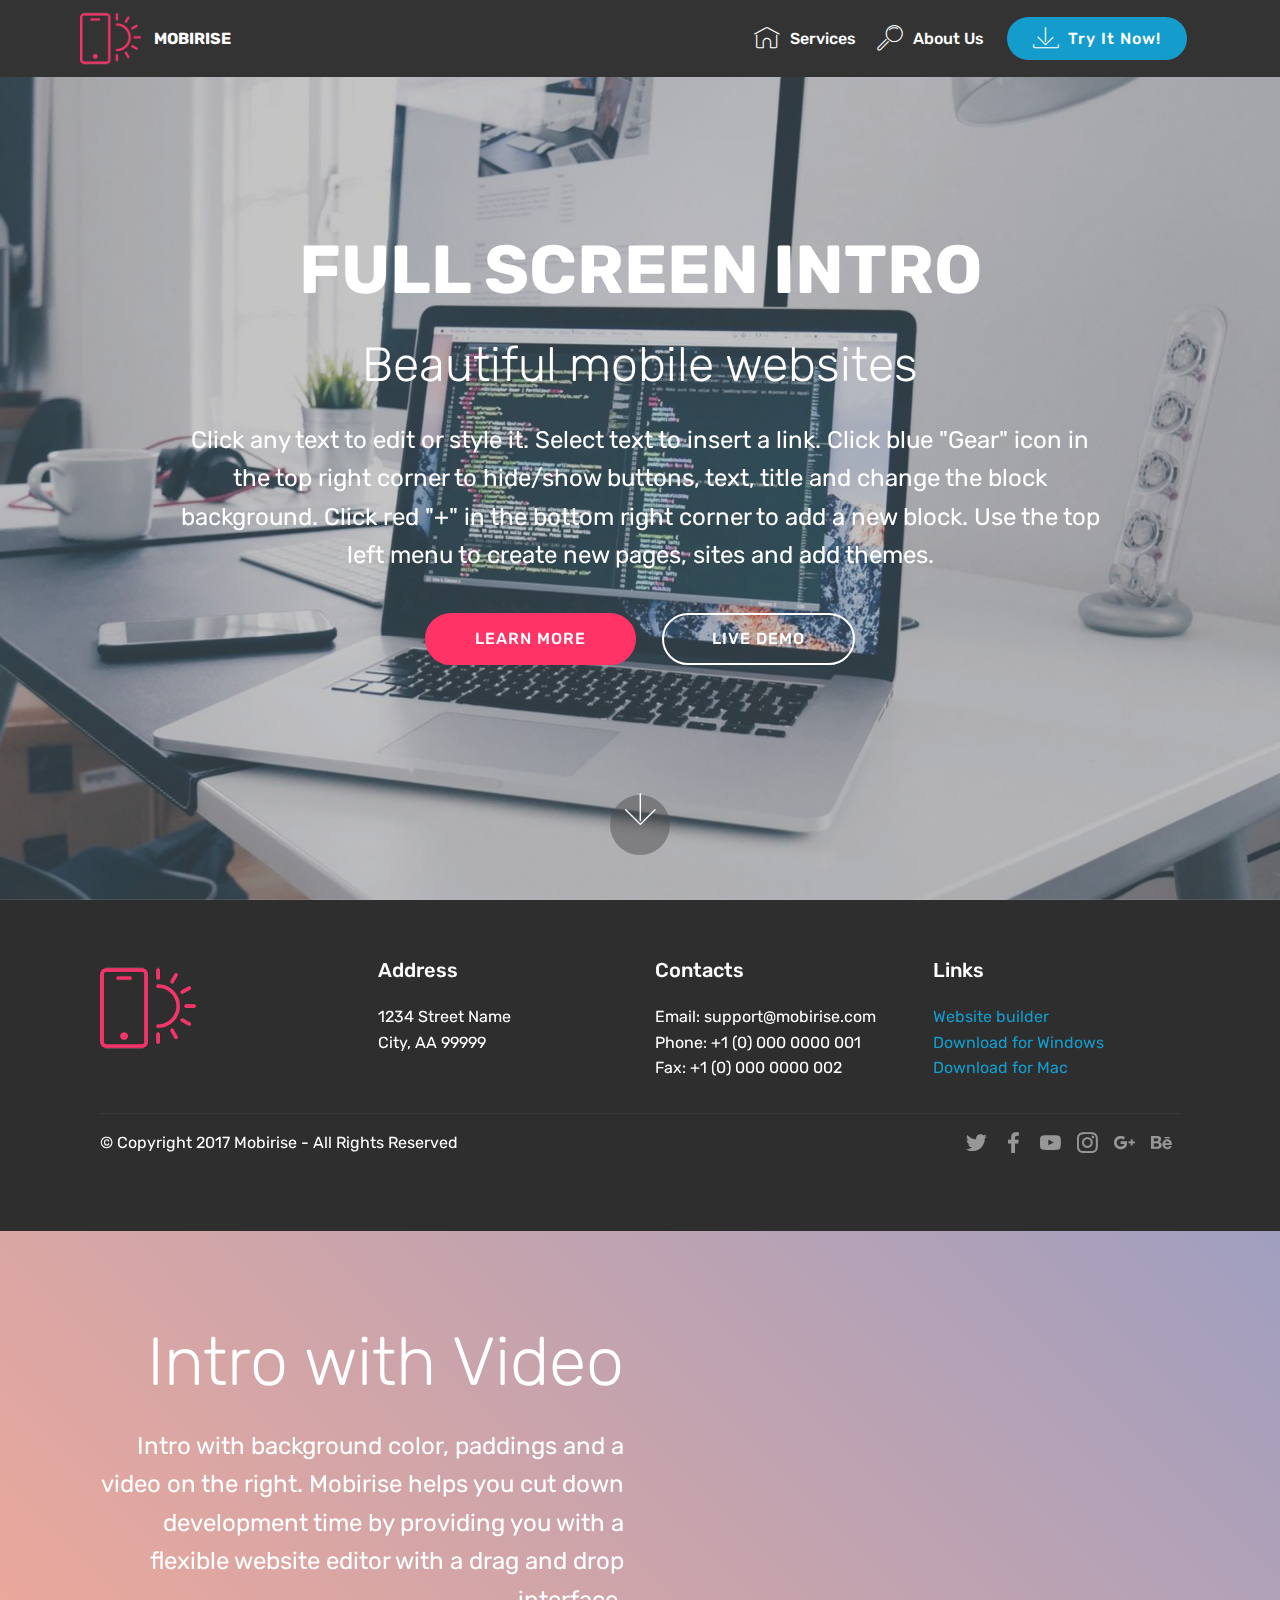
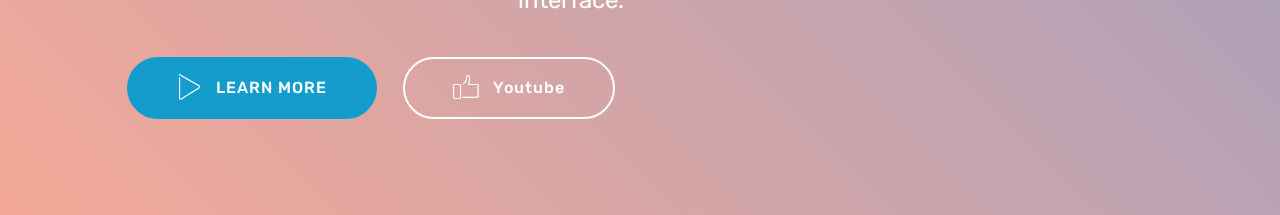
<file: index.html>
<!DOCTYPE html>
<html >
<head>
  <!-- Site made with Mobirise Website Builder v4.5.4, https://mobirise.com -->
  <meta charset="UTF-8">
  <meta http-equiv="X-UA-Compatible" content="IE=edge">
  <meta name="generator" content="Mobirise v4.5.4, mobirise.com">
  <meta name="viewport" content="width=device-width, initial-scale=1, minimum-scale=1">
  <link rel="shortcut icon" href="assets/images/20150707070003.jpg" type="image/x-icon">
  <meta name="description" content="">
  <title>Home</title>
  <link rel="stylesheet" href="assets/web/assets/mobirise-icons/mobirise-icons.css">
  <link rel="stylesheet" href="assets/tether/tether.min.css">
  <link rel="stylesheet" href="assets/bootstrap/css/bootstrap.min.css">
  <link rel="stylesheet" href="assets/bootstrap/css/bootstrap-grid.min.css">
  <link rel="stylesheet" href="assets/bootstrap/css/bootstrap-reboot.min.css">
  <link rel="stylesheet" href="assets/socicon/css/styles.css">
  <link rel="stylesheet" href="assets/dropdown/css/style.css">
  <link rel="stylesheet" href="assets/theme/css/style.css">
  <link rel="stylesheet" href="assets/mobirise/css/mbr-additional.css" type="text/css">
  
  
  
</head>
<body>
<section class="menu cid-qFUPH8CNTi" once="menu" id="menu1-h">

    

    <nav class="navbar navbar-expand beta-menu navbar-dropdown align-items-center navbar-fixed-top navbar-toggleable-sm">
        <button class="navbar-toggler navbar-toggler-right" type="button" data-toggle="collapse" data-target="#navbarSupportedContent" aria-controls="navbarSupportedContent" aria-expanded="false" aria-label="Toggle navigation">
            <div class="hamburger">
                <span></span>
                <span></span>
                <span></span>
                <span></span>
            </div>
        </button>
        <div class="menu-logo">
            <div class="navbar-brand">
                <span class="navbar-logo">
                    <a href="https://mobirise.com">
                         <img src="assets/images/logo2.png" alt="Mobirise" style="height: 3.8rem;">
                    </a>
                </span>
                <span class="navbar-caption-wrap">
                    <a class="navbar-caption text-white display-4" href="https://mobirise.com">
                        MOBIRISE
                    </a>
                </span>
            </div>
        </div>
        <div class="collapse navbar-collapse" id="navbarSupportedContent">
            <ul class="navbar-nav nav-dropdown" data-app-modern-menu="true">
                <li class="nav-item">
                    <a class="nav-link link text-white display-4" href="https://mobirise.com">
                        <span class="mbri-home mbr-iconfont mbr-iconfont-btn"></span>
                        Services
                    </a>
                </li>
                <li class="nav-item">
                    <a class="nav-link link text-white display-4" href="https://mobirise.com">
                        <span class="mbri-search mbr-iconfont mbr-iconfont-btn"></span>
                        About Us
                    </a>
                </li>
            </ul>
            <div class="navbar-buttons mbr-section-btn"><a class="btn btn-sm btn-primary display-4" href="https://mobirise.com">
                    <span class="mbri-save mbr-iconfont mbr-iconfont-btn "></span>
                    Try It Now!
                </a></div>
        </div>
    </nav>
</section>

<section class="engine"><a href="https://mobirise.co/h">how to make a website for free</a></section><section class="cid-qFUPH9H1GJ mbr-fullscreen mbr-parallax-background" id="header2-i">

    

    <div class="mbr-overlay" style="opacity: 0.4; background-color: rgb(118, 118, 118);"></div>

    <div class="container align-center">
        <div class="row justify-content-md-center">
            <div class="mbr-white col-md-10">
                <h1 class="mbr-section-title mbr-bold pb-3 mbr-fonts-style display-1">
                    FULL SCREEN INTRO
                </h1>
                <h3 class="mbr-section-subtitle align-center mbr-light pb-3 mbr-fonts-style display-2">
                    Beautiful mobile websites
                </h3>
                <p class="mbr-text pb-3 mbr-fonts-style display-5">
                    Click any text to edit or style it. Select text to insert a link. Click blue "Gear" icon in the top right corner to hide/show buttons, text, title and change the block background. Click red "+" in the bottom right corner to add a new block. Use the top left menu to create new pages, sites and add themes.
                </p>
                <div class="mbr-section-btn"><a class="btn btn-md btn-secondary display-4" href="https://hungth1990.github.io/Test/page1.html">LEARN MORE</a>
                    <a class="btn btn-md btn-white-outline display-4" href="https://mobirise.com">LIVE DEMO</a></div>
            </div>
        </div>
    </div>
    <div class="mbr-arrow hidden-sm-down" aria-hidden="true">
        <a href="#next">
            <i class="mbri-down mbr-iconfont"></i>
        </a>
    </div>
</section>

<section class="cid-qFUPHaLZRW" id="footer1-j">

    

    

    <div class="container">
        <div class="media-container-row content text-white">
            <div class="col-12 col-md-3">
                <div class="media-wrap">
                    <a href="https://mobirise.com/">
                        <img src="assets/images/logo2.png" alt="Mobirise">
                    </a>
                </div>
            </div>
            <div class="col-12 col-md-3 mbr-fonts-style display-7">
                <h5 class="pb-3">
                    Address
                </h5>
                <p class="mbr-text">
                    1234 Street Name
                    <br>City, AA 99999
                </p>
            </div>
            <div class="col-12 col-md-3 mbr-fonts-style display-7">
                <h5 class="pb-3">
                    Contacts
                </h5>
                <p class="mbr-text">
                    Email: support@mobirise.com
                    <br>Phone: +1 (0) 000 0000 001
                    <br>Fax: +1 (0) 000 0000 002
                </p>
            </div>
            <div class="col-12 col-md-3 mbr-fonts-style display-7">
                <h5 class="pb-3">
                    Links
                </h5>
                <p class="mbr-text">
                    <a class="text-primary" href="https://mobirise.com/">Website builder</a>
                    <br><a class="text-primary" href="https://mobirise.com/mobirise-free-win.zip">Download for Windows</a>
                    <br><a class="text-primary" href="https://mobirise.com/mobirise-free-mac.zip">Download for Mac</a>
                </p>
            </div>
        </div>
        <div class="footer-lower">
            <div class="media-container-row">
                <div class="col-sm-12">
                    <hr>
                </div>
            </div>
            <div class="media-container-row mbr-white">
                <div class="col-sm-6 copyright">
                    <p class="mbr-text mbr-fonts-style display-7">
                        © Copyright 2017 Mobirise - All Rights Reserved
                    </p>
                </div>
                <div class="col-md-6">
                    <div class="social-list align-right">
                        <div class="soc-item">
                            <a href="https://twitter.com/mobirise" target="_blank">
                                <span class="socicon-twitter socicon mbr-iconfont mbr-iconfont-social"></span>
                            </a>
                        </div>
                        <div class="soc-item">
                            <a href="https://www.facebook.com/pages/Mobirise/1616226671953247" target="_blank">
                                <span class="socicon-facebook socicon mbr-iconfont mbr-iconfont-social"></span>
                            </a>
                        </div>
                        <div class="soc-item">
                            <a href="https://www.youtube.com/c/mobirise" target="_blank">
                                <span class="socicon-youtube socicon mbr-iconfont mbr-iconfont-social"></span>
                            </a>
                        </div>
                        <div class="soc-item">
                            <a href="https://instagram.com/mobirise" target="_blank">
                                <span class="socicon-instagram socicon mbr-iconfont mbr-iconfont-social"></span>
                            </a>
                        </div>
                        <div class="soc-item">
                            <a href="https://plus.google.com/u/0/+Mobirise" target="_blank">
                                <span class="socicon-googleplus socicon mbr-iconfont mbr-iconfont-social"></span>
                            </a>
                        </div>
                        <div class="soc-item">
                            <a href="https://www.behance.net/Mobirise" target="_blank">
                                <span class="socicon-behance socicon mbr-iconfont mbr-iconfont-social"></span>
                            </a>
                        </div>
                    </div>
                </div>
            </div>
        </div>
    </div>
</section>

<section class="header7 cid-qFURBm0GE5" id="header7-l">

    

    

    <div class="container">
        <div class="media-container-row">

            <div class="media-content align-right">
                <h1 class="mbr-section-title mbr-white pb-3 mbr-fonts-style display-1">
                    Intro with Video
                </h1>
                <div class="mbr-section-text mbr-white pb-3">
                    <p class="mbr-text mbr-fonts-style display-5">
                        Intro with background color, paddings and a video on the right. Mobirise helps you cut down development time by providing you with a flexible website editor with a drag and drop interface.
                    </p>
                </div>
                <div class="mbr-section-btn"><a class="btn btn-md btn-primary display-4" href="https://www.youtube.com/channel/UCvAArn1mC7rKMSTO8AACVYw"><span class="mbri-play mbr-iconfont mbr-iconfont-btn"></span>LEARN MORE</a> 
                        <a class="btn btn-md btn-white-outline display-4" href="https://www.youtube.com/channel/UCvAArn1mC7rKMSTO8AACVYw"><span class="mbri-like mbr-iconfont mbr-iconfont-btn"></span>Youtube</a></div>
            </div>

            <div class="mbr-figure" style="width: 100%;"><iframe class="mbr-embedded-video" src="https://www.youtube.com/embed/UerwY3-5bCw?rel=0&amp;amp;showinfo=0&amp;autoplay=0&amp;loop=1&amp;playlist=UerwY3-5bCw" width="1280" height="720" frameborder="0" allowfullscreen></iframe></div>

        </div>
    </div>
</section>


  <script src="assets/web/assets/jquery/jquery.min.js"></script>
  <script src="assets/popper/popper.min.js"></script>
  <script src="assets/tether/tether.min.js"></script>
  <script src="assets/bootstrap/js/bootstrap.min.js"></script>
  <script src="assets/dropdown/js/script.min.js"></script>
  <script src="assets/touchswipe/jquery.touch-swipe.min.js"></script>
  <script src="assets/parallax/jarallax.min.js"></script>
  <script src="assets/smoothscroll/smooth-scroll.js"></script>
  <script src="assets/theme/js/script.js"></script>
  
  
</body>
</html>
</file>
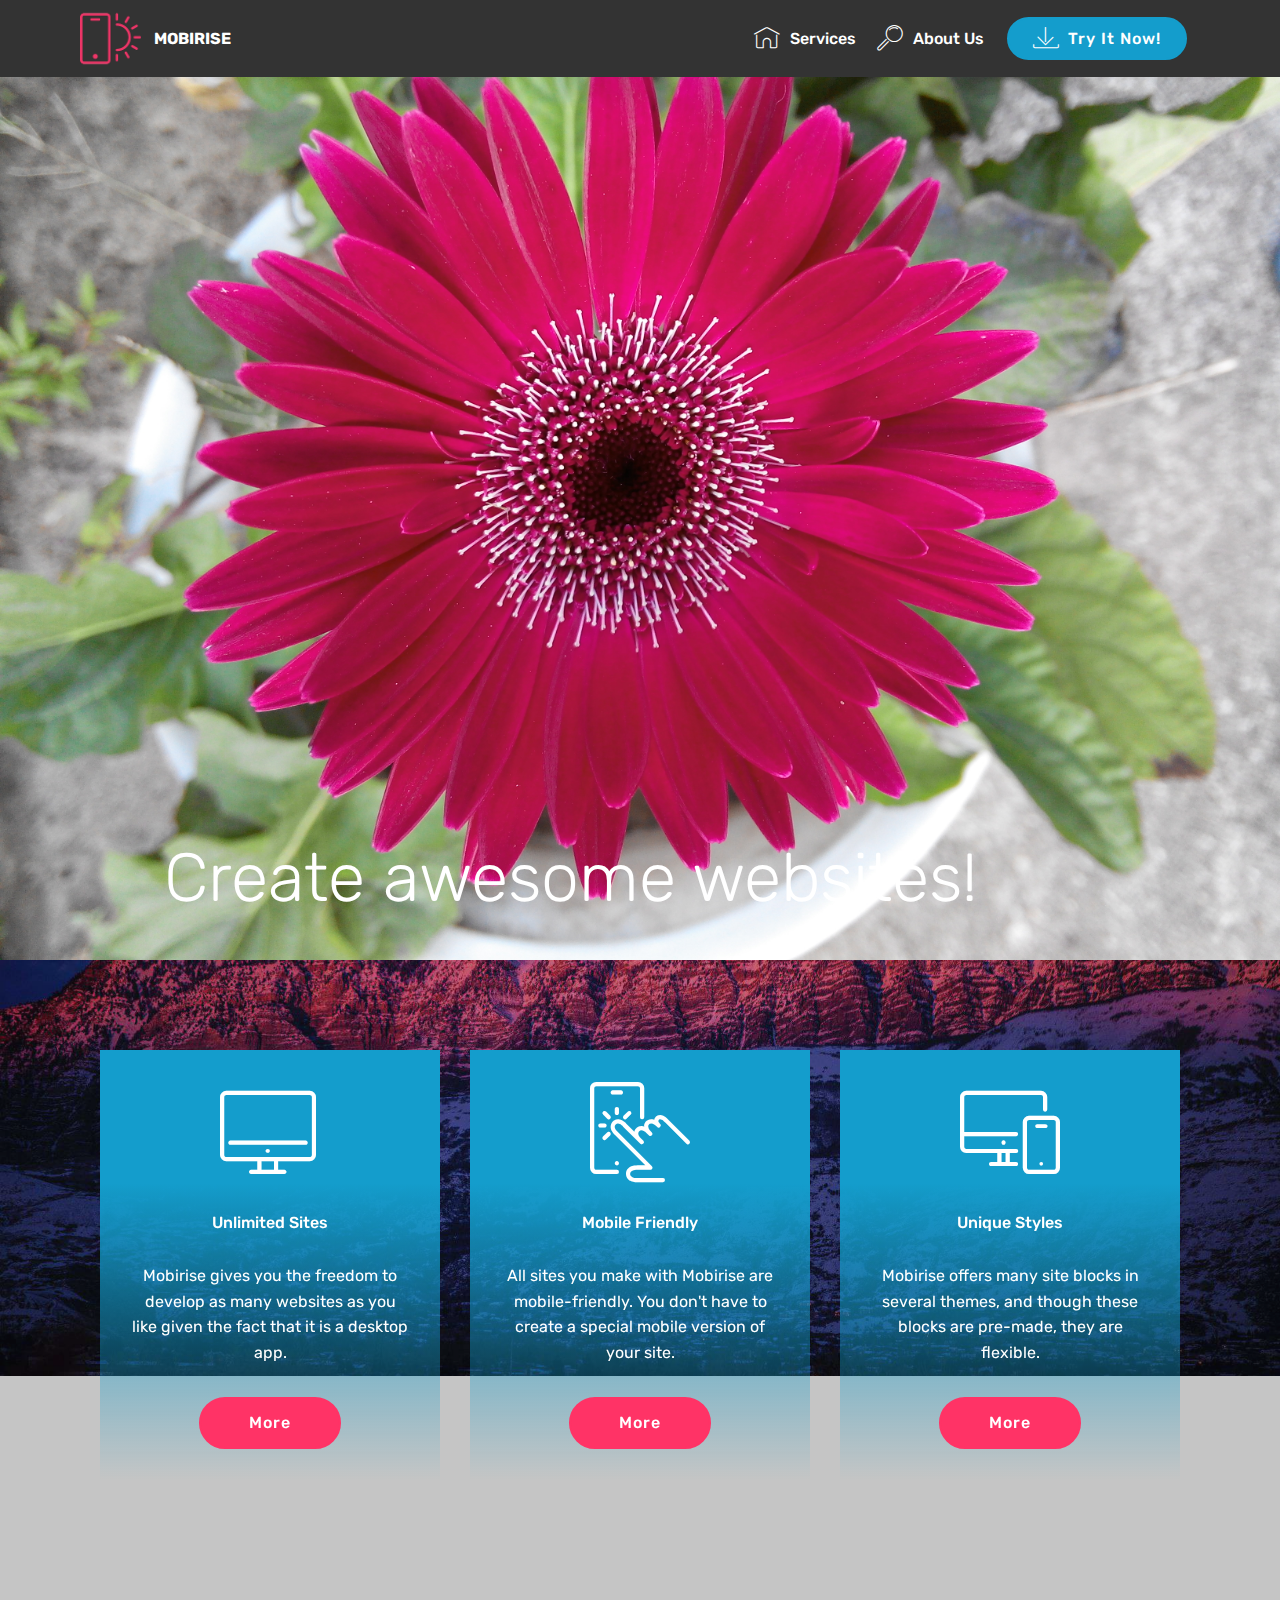
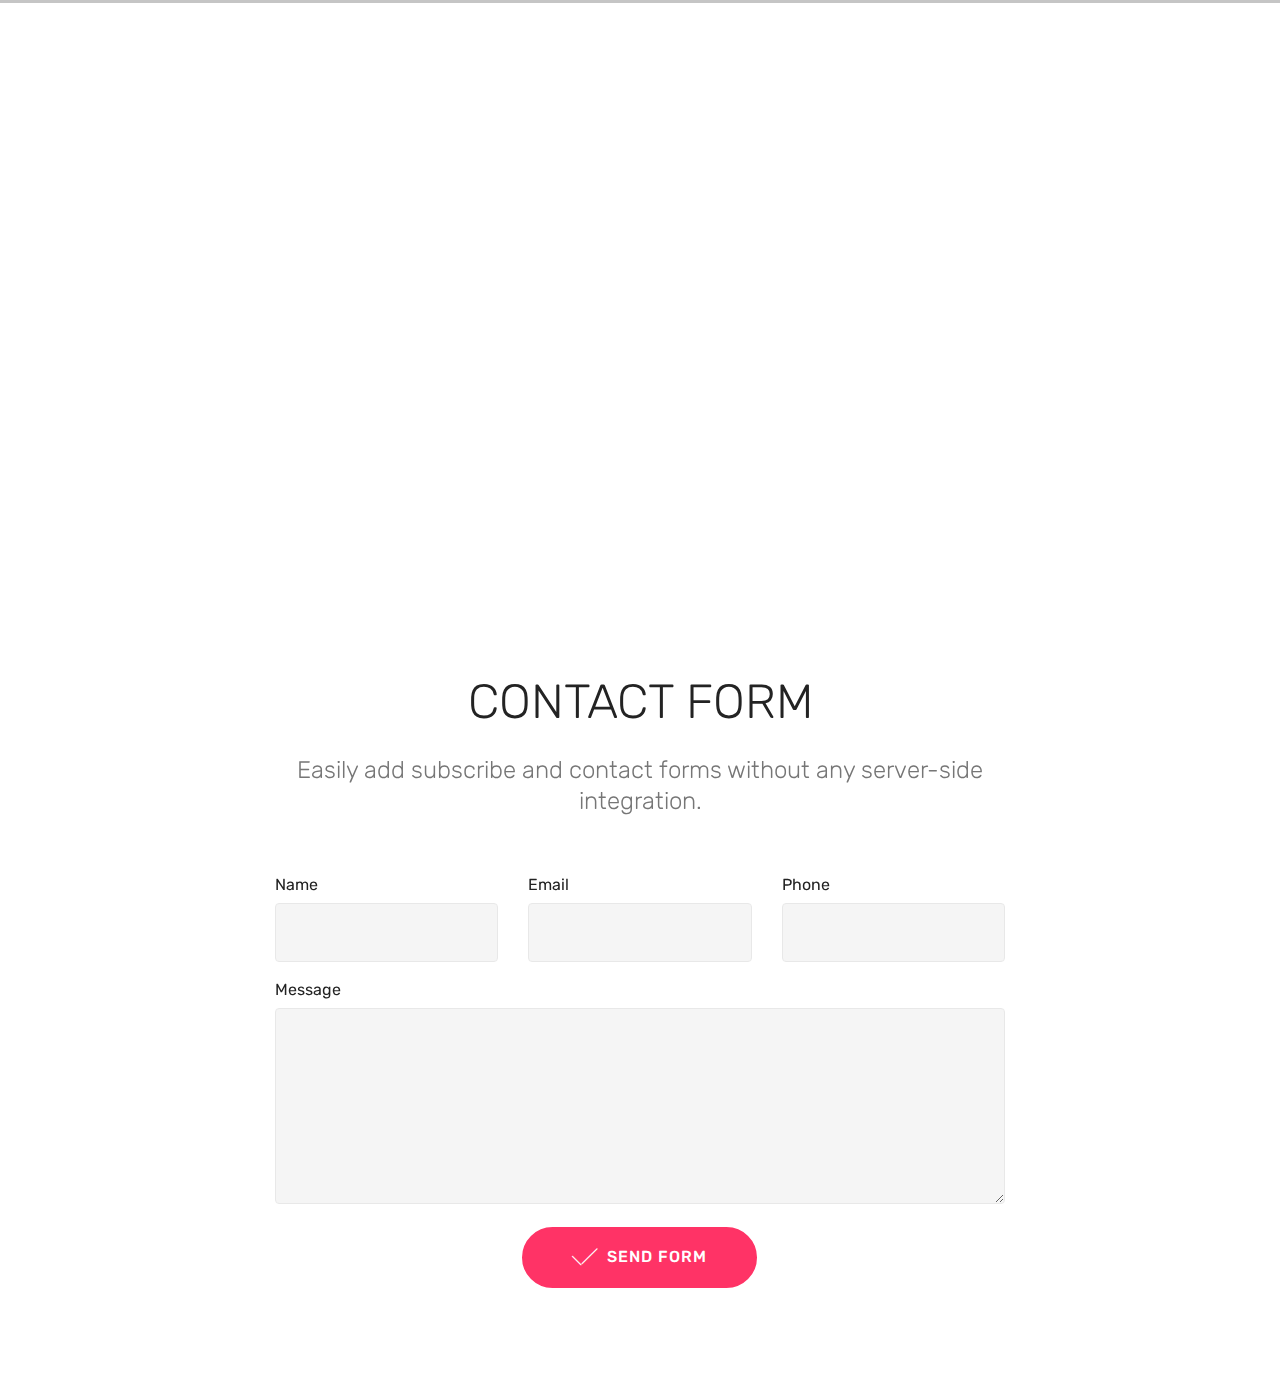
<file: page1.html>
<!DOCTYPE html>
<html >
<head>
  <!-- Site made with Mobirise Website Builder v4.5.4, https://mobirise.com -->
  <meta charset="UTF-8">
  <meta http-equiv="X-UA-Compatible" content="IE=edge">
  <meta name="generator" content="Mobirise v4.5.4, mobirise.com">
  <meta name="viewport" content="width=device-width, initial-scale=1, minimum-scale=1">
  <link rel="shortcut icon" href="assets/images/20150707070003.jpg" type="image/x-icon">
  <meta name="description" content="Web Builder Description">
  <title>Page 1</title>
  <link rel="stylesheet" href="assets/web/assets/mobirise-icons/mobirise-icons.css">
  <link rel="stylesheet" href="assets/tether/tether.min.css">
  <link rel="stylesheet" href="assets/bootstrap/css/bootstrap.min.css">
  <link rel="stylesheet" href="assets/bootstrap/css/bootstrap-grid.min.css">
  <link rel="stylesheet" href="assets/bootstrap/css/bootstrap-reboot.min.css">
  <link rel="stylesheet" href="assets/dropdown/css/style.css">
  <link rel="stylesheet" href="assets/theme/css/style.css">
  <link rel="stylesheet" href="assets/mobirise/css/mbr-additional.css" type="text/css">
  
  
  
</head>
<body>
<section class="menu cid-qFUPH8CNTi" once="menu" id="menu1-k">

    

    <nav class="navbar navbar-expand beta-menu navbar-dropdown align-items-center navbar-fixed-top navbar-toggleable-sm">
        <button class="navbar-toggler navbar-toggler-right" type="button" data-toggle="collapse" data-target="#navbarSupportedContent" aria-controls="navbarSupportedContent" aria-expanded="false" aria-label="Toggle navigation">
            <div class="hamburger">
                <span></span>
                <span></span>
                <span></span>
                <span></span>
            </div>
        </button>
        <div class="menu-logo">
            <div class="navbar-brand">
                <span class="navbar-logo">
                    <a href="https://mobirise.com">
                         <img src="assets/images/logo2.png" alt="Mobirise" style="height: 3.8rem;">
                    </a>
                </span>
                <span class="navbar-caption-wrap">
                    <a class="navbar-caption text-white display-4" href="https://mobirise.com">
                        MOBIRISE
                    </a>
                </span>
            </div>
        </div>
        <div class="collapse navbar-collapse" id="navbarSupportedContent">
            <ul class="navbar-nav nav-dropdown" data-app-modern-menu="true">
                <li class="nav-item">
                    <a class="nav-link link text-white display-4" href="https://mobirise.com">
                        <span class="mbri-home mbr-iconfont mbr-iconfont-btn"></span>
                        Services
                    </a>
                </li>
                <li class="nav-item">
                    <a class="nav-link link text-white display-4" href="https://mobirise.com">
                        <span class="mbri-search mbr-iconfont mbr-iconfont-btn"></span>
                        About Us
                    </a>
                </li>
            </ul>
            <div class="navbar-buttons mbr-section-btn"><a class="btn btn-sm btn-primary display-4" href="https://mobirise.com">
                    <span class="mbri-save mbr-iconfont mbr-iconfont-btn "></span>
                    Try It Now!
                </a></div>
        </div>
    </nav>
</section>

<section class="engine"><a href="https://mobirise.co/p">bootstrap navbar</a></section><section class="cid-qFUYnvBHPg" id="image2-m">

    

    <figure class="mbr-figure">
        <div class="image-block" style="width: 100%;">
            <img src="assets/images/20150709165617.jpg" alt="Mobirise" title="">
            <figcaption class="mbr-figure-caption mbr-figure-caption-over">
                <div class="container pb-5 mbr-white align-center mbr-fonts-style display-1">
                    Create awesome websites!
                </div>
            </figcaption>
        </div>
    </figure>
</section>

<section class="features8 cid-qFUYP9Ksvb mbr-parallax-background" id="features8-n">

    

    <div class="mbr-overlay" style="opacity: 0.2; background-color: rgb(35, 35, 35);">
    </div>

    <div class="container">
        <div class="media-container-row">

            <div class="card  col-12 col-md-6 col-lg-4">
                <div class="card-img">
                    <span class="mbri-desktop mbr-iconfont"></span>
                </div>
                <div class="card-box align-center">
                    <h4 class="card-title mbr-fonts-style display-7">
                        Unlimited Sites
                    </h4>
                    <p class="mbr-text mbr-fonts-style display-7">
                       Mobirise gives you the freedom to develop as many websites as you like given the fact that it is a desktop app.
                    </p>
                    <div class="mbr-section-btn text-center">
                        <a href="https://mobirise.com" class="btn btn-secondary display-4">
                            More
                        </a>
                    </div>
                </div>
            </div>

            <div class="card  col-12 col-md-6 col-lg-4">
                <div class="card-img">
                    <span class="mbri-touch mbr-iconfont"></span>
                </div>
                <div class="card-box align-center">
                    <h4 class="card-title mbr-fonts-style display-7">
                        Mobile Friendly
                    </h4>
                    <p class="mbr-text mbr-fonts-style display-7">
                       All sites you make with Mobirise are mobile-friendly. You don't have to create a special mobile version of your site.
                    </p>
                    <div class="mbr-section-btn text-center">
                        <a href="https://mobirise.com" class="btn btn-secondary display-4">
                            More
                        </a>
                    </div>
                </div>
            </div>

            <div class="card  col-12 col-md-6 col-lg-4">
                <div class="card-img">
                    <span class="mbri-responsive mbr-iconfont"></span>
                </div>
                <div class="card-box align-center">
                    <h4 class="card-title mbr-fonts-style display-7">
                        Unique Styles
                    </h4>
                    <p class="mbr-text mbr-fonts-style display-7">
                       Mobirise offers many site blocks in several themes, and though these blocks are pre-made, they are flexible.
                    </p>
                    <div class="mbr-section-btn text-center">
                        <a href="https://mobirise.com" class="btn btn-secondary display-4">
                            More
                        </a>
                    </div>
                </div>
            </div>

            
        </div>
    </div>
</section>

<section class="map2 cid-qFUYTMTwks" id="map2-o">

    

    <div class="container">
        <div class="media-container-row">
            <div class="col-md-8">
                <div class="google-map"><iframe frameborder="0" style="border:0" src="https://www.google.com/maps/embed/v1/place?key=AIzaSyA0Dx_boXQiwvdz8sJHoYeZNVTdoWONYkU&amp;q=place_id:ChIJn6wOs6lZwokRLKy1iqRcoKw" allowfullscreen=""></iframe></div>
        </div>
    </div>
</div></section>

<section class="mbr-section form1 cid-qFV1lYwSFj" id="form1-p">

    

    
    <div class="container">
        <div class="row justify-content-center">
            <div class="title col-12 col-lg-8">
                <h2 class="mbr-section-title align-center pb-3 mbr-fonts-style display-2">
                    CONTACT FORM
                </h2>
                <h3 class="mbr-section-subtitle align-center mbr-light pb-3 mbr-fonts-style display-5">
                    Easily add subscribe and contact forms without any server-side integration.
                </h3>
            </div>
        </div>
    </div>
    <div class="container">
        <div class="row justify-content-center">
            <div class="media-container-column col-lg-8" data-form-type="formoid">
                    
            
                    <form class="mbr-form" action="https://hungth1990.github.io/Test/" method="post">
                        <div class="row row-sm-offset">
                            <div class="col-md-4 multi-horizontal" data-for="name">
                                <div class="form-group">
                                    <label class="form-control-label mbr-fonts-style display-7" for="name-form1-p">Name</label>
                                    <input type="text" class="form-control" name="name" data-form-field="Name" required="" id="name-form1-p">
                                </div>
                            </div>
                            <div class="col-md-4 multi-horizontal" data-for="email">
                                <div class="form-group">
                                    <label class="form-control-label mbr-fonts-style display-7" for="email-form1-p">Email</label>
                                    <input type="email" class="form-control" name="email" data-form-field="Email" required="" id="email-form1-p">
                                </div>
                            </div>
                            <div class="col-md-4 multi-horizontal" data-for="phone">
                                <div class="form-group">
                                    <label class="form-control-label mbr-fonts-style display-7" for="phone-form1-p">Phone</label>
                                    <input type="tel" class="form-control" name="phone" data-form-field="Phone" id="phone-form1-p">
                                </div>
                            </div>
                        </div>
                        <div class="form-group" data-for="message">
                            <label class="form-control-label mbr-fonts-style display-7" for="message-form1-p">Message</label>
                            <textarea type="text" class="form-control" name="message" rows="7" data-form-field="Message" id="message-form1-p"></textarea>
                        </div>
            
                        <span class="input-group-btn"><button href="" type="submit" class="btn btn-form btn-secondary display-4"><span class="mbri-success mbr-iconfont mbr-iconfont-btn"></span>SEND FORM</button></span>
                    </form>
            </div>
        </div>
    </div>
</section>


  <script src="assets/web/assets/jquery/jquery.min.js"></script>
  <script src="assets/popper/popper.min.js"></script>
  <script src="assets/tether/tether.min.js"></script>
  <script src="assets/bootstrap/js/bootstrap.min.js"></script>
  <script src="assets/smoothscroll/smooth-scroll.js"></script>
  <script src="assets/dropdown/js/script.min.js"></script>
  <script src="assets/touchswipe/jquery.touch-swipe.min.js"></script>
  <script src="assets/parallax/jarallax.min.js"></script>
  <script src="assets/theme/js/script.js"></script>
  
  
</body>
</html>
</file>
<file: assets/web/assets/mobirise-icons/mobirise-icons.css>
@font-face {
  font-family: 'MobiriseIcons';
  src:  url('mobirise-icons.eot?spat4u');
  src:  url('mobirise-icons.eot?spat4u#iefix') format('embedded-opentype'),
    url('mobirise-icons.ttf?spat4u') format('truetype'),
    url('mobirise-icons.woff?spat4u') format('woff'),
    url('mobirise-icons.svg?spat4u#MobiriseIcons') format('svg');
  font-weight: normal;
  font-style: normal;
}

[class^="mbri-"], [class*=" mbri-"] {
  /* use !important to prevent issues with browser extensions that change fonts */
  font-family: MobiriseIcons !important;
  speak: none;
  font-style: normal;
  font-weight: normal;
  font-variant: normal;
  text-transform: none;
  line-height: 1;

  /* Better Font Rendering =========== */
  -webkit-font-smoothing: antialiased;
  -moz-osx-font-smoothing: grayscale;
}

.mbri-add-submenu:before {
  content: "\e900";
}
.mbri-alert:before {
  content: "\e901";
}
.mbri-align-center:before {
  content: "\e902";
}
.mbri-align-justify:before {
  content: "\e903";
}
.mbri-align-left:before {
  content: "\e904";
}
.mbri-align-right:before {
  content: "\e905";
}
.mbri-android:before {
  content: "\e906";
}
.mbri-apple:before {
  content: "\e907";
}
.mbri-arrow-down:before {
  content: "\e908";
}
.mbri-arrow-next:before {
  content: "\e909";
}
.mbri-arrow-prev:before {
  content: "\e90a";
}
.mbri-arrow-up:before {
  content: "\e90b";
}
.mbri-bold:before {
  content: "\e90c";
}
.mbri-bookmark:before {
  content: "\e90d";
}
.mbri-bootstrap:before {
  content: "\e90e";
}
.mbri-briefcase:before {
  content: "\e90f";
}
.mbri-browse:before {
  content: "\e910";
}
.mbri-bulleted-list:before {
  content: "\e911";
}
.mbri-calendar:before {
  content: "\e912";
}
.mbri-camera:before {
  content: "\e913";
}
.mbri-cart-add:before {
  content: "\e914";
}
.mbri-cart-full:before {
  content: "\e915";
}
.mbri-cash:before {
  content: "\e916";
}
.mbri-change-style:before {
  content: "\e917";
}
.mbri-chat:before {
  content: "\e918";
}
.mbri-clock:before {
  content: "\e919";
}
.mbri-close:before {
  content: "\e91a";
}
.mbri-cloud:before {
  content: "\e91b";
}
.mbri-code:before {
  content: "\e91c";
}
.mbri-contact-form:before {
  content: "\e91d";
}
.mbri-credit-card:before {
  content: "\e91e";
}
.mbri-cursor-click:before {
  content: "\e91f";
}
.mbri-cust-feedback:before {
  content: "\e920";
}
.mbri-database:before {
  content: "\e921";
}
.mbri-delivery:before {
  content: "\e922";
}
.mbri-desktop:before {
  content: "\e923";
}
.mbri-devices:before {
  content: "\e924";
}
.mbri-down:before {
  content: "\e925";
}
.mbri-download:before {
  content: "\e989";
}
.mbri-drag-n-drop:before {
  content: "\e927";
}
.mbri-drag-n-drop2:before {
  content: "\e928";
}
.mbri-edit:before {
  content: "\e929";
}
.mbri-edit2:before {
  content: "\e92a";
}
.mbri-error:before {
  content: "\e92b";
}
.mbri-extension:before {
  content: "\e92c";
}
.mbri-features:before {
  content: "\e92d";
}
.mbri-file:before {
  content: "\e92e";
}
.mbri-flag:before {
  content: "\e92f";
}
.mbri-folder:before {
  content: "\e930";
}
.mbri-gift:before {
  content: "\e931";
}
.mbri-github:before {
  content: "\e932";
}
.mbri-globe:before {
  content: "\e933";
}
.mbri-globe-2:before {
  content: "\e934";
}
.mbri-growing-chart:before {
  content: "\e935";
}
.mbri-hearth:before {
  content: "\e936";
}
.mbri-help:before {
  content: "\e937";
}
.mbri-home:before {
  content: "\e938";
}
.mbri-hot-cup:before {
  content: "\e939";
}
.mbri-idea:before {
  content: "\e93a";
}
.mbri-image-gallery:before {
  content: "\e93b";
}
.mbri-image-slider:before {
  content: "\e93c";
}
.mbri-info:before {
  content: "\e93d";
}
.mbri-italic:before {
  content: "\e93e";
}
.mbri-key:before {
  content: "\e93f";
}
.mbri-laptop:before {
  content: "\e940";
}
.mbri-layers:before {
  content: "\e941";
}
.mbri-left-right:before {
  content: "\e942";
}
.mbri-left:before {
  content: "\e943";
}
.mbri-letter:before {
  content: "\e944";
}
.mbri-like:before {
  content: "\e945";
}
.mbri-link:before {
  content: "\e946";
}
.mbri-lock:before {
  content: "\e947";
}
.mbri-login:before {
  content: "\e948";
}
.mbri-logout:before {
  content: "\e949";
}
.mbri-magic-stick:before {
  content: "\e94a";
}
.mbri-map-pin:before {
  content: "\e94b";
}
.mbri-menu:before {
  content: "\e94c";
}
.mbri-mobile:before {
  content: "\e94d";
}
.mbri-mobile2:before {
  content: "\e94e";
}
.mbri-mobirise:before {
  content: "\e94f";
}
.mbri-more-horizontal:before {
  content: "\e950";
}
.mbri-more-vertical:before {
  content: "\e951";
}
.mbri-music:before {
  content: "\e952";
}
.mbri-new-file:before {
  content: "\e953";
}
.mbri-numbered-list:before {
  content: "\e954";
}
.mbri-opened-folder:before {
  content: "\e955";
}
.mbri-pages:before {
  content: "\e956";
}
.mbri-paper-plane:before {
  content: "\e957";
}
.mbri-paperclip:before {
  content: "\e958";
}
.mbri-photo:before {
  content: "\e959";
}
.mbri-photos:before {
  content: "\e95a";
}
.mbri-pin:before {
  content: "\e95b";
}
.mbri-play:before {
  content: "\e95c";
}
.mbri-plus:before {
  content: "\e95d";
}
.mbri-preview:before {
  content: "\e95e";
}
.mbri-print:before {
  content: "\e95f";
}
.mbri-protect:before {
  content: "\e960";
}
.mbri-question:before {
  content: "\e961";
}
.mbri-quote-left:before {
  content: "\e962";
}
.mbri-quote-right:before {
  content: "\e963";
}
.mbri-refresh:before {
  content: "\e964";
}
.mbri-responsive:before {
  content: "\e965";
}
.mbri-right:before {
  content: "\e966";
}
.mbri-rocket:before {
  content: "\e967";
}
.mbri-sad-face:before {
  content: "\e968";
}
.mbri-sale:before {
  content: "\e969";
}
.mbri-save:before {
  content: "\e96a";
}
.mbri-search:before {
  content: "\e96b";
}
.mbri-setting:before {
  content: "\e96c";
}
.mbri-setting2:before {
  content: "\e96d";
}
.mbri-setting3:before {
  content: "\e96e";
}
.mbri-share:before {
  content: "\e96f";
}
.mbri-shopping-bag:before {
  content: "\e970";
}
.mbri-shopping-basket:before {
  content: "\e971";
}
.mbri-shopping-cart:before {
  content: "\e972";
}
.mbri-sites:before {
  content: "\e973";
}
.mbri-smile-face:before {
  content: "\e974";
}
.mbri-speed:before {
  content: "\e975";
}
.mbri-star:before {
  content: "\e976";
}
.mbri-success:before {
  content: "\e977";
}
.mbri-sun:before {
  content: "\e978";
}
.mbri-sun2:before {
  content: "\e979";
}
.mbri-tablet:before {
  content: "\e97a";
}
.mbri-tablet-vertical:before {
  content: "\e97b";
}
.mbri-target:before {
  content: "\e97c";
}
.mbri-timer:before {
  content: "\e97d";
}
.mbri-to-ftp:before {
  content: "\e97e";
}
.mbri-to-local-drive:before {
  content: "\e97f";
}
.mbri-touch-swipe:before {
  content: "\e980";
}
.mbri-touch:before {
  content: "\e981";
}
.mbri-trash:before {
  content: "\e982";
}
.mbri-underline:before {
  content: "\e983";
}
.mbri-unlink:before {
  content: "\e984";
}
.mbri-unlock:before {
  content: "\e985";
}
.mbri-up-down:before {
  content: "\e986";
}
.mbri-up:before {
  content: "\e987";
}
.mbri-update:before {
  content: "\e988";
}
.mbri-upload:before {
 content: "\e926"; 
}
.mbri-user:before {
  content: "\e98a";
}
.mbri-user2:before {
  content: "\e98b";
}
.mbri-users:before {
  content: "\e98c";
}
.mbri-video:before {
  content: "\e98d";
}
.mbri-video-play:before {
  content: "\e98e";
}
.mbri-watch:before {
  content: "\e98f";
}
.mbri-website-theme:before {
  content: "\e990";
}
.mbri-wifi:before {
  content: "\e991";
}
.mbri-windows:before {
  content: "\e992";
}
.mbri-zoom-out:before {
  content: "\e993";
}
.mbri-redo:before {
  content: "\e994";
}
.mbri-undo:before {
  content: "\e995";
}
</file>
<file: assets/socicon/css/styles.css>
@charset "UTF-8";

@font-face {
  font-family: "socicon";
  src:url("../fonts/socicon.eot");
  src:url("../fonts/socicon.eot?#iefix") format("embedded-opentype"),
    url("../fonts/socicon.woff") format("woff"),
    url("../fonts/socicon.ttf") format("truetype"),
    url("../fonts/socicon.svg#socicon") format("svg");
  font-weight: normal;
  font-style: normal;

}

[data-icon]:before {
  font-family: "socicon" !important;
  content: attr(data-icon);
  font-style: normal !important;
  font-weight: normal !important;
  font-variant: normal !important;
  text-transform: none !important;
  speak: none;
  line-height: 1;
  -webkit-font-smoothing: antialiased;
  -moz-osx-font-smoothing: grayscale;
}

[class^="socicon-"]:before,
[class*=" socicon-"]:before {
  font-family: "socicon" !important;
  font-style: normal !important;
  font-weight: normal !important;
  font-variant: normal !important;
  text-transform: none !important;
  speak: none;
  line-height: 1;
  -webkit-font-smoothing: antialiased;
  -moz-osx-font-smoothing: grayscale;
}

.socicon-modelmayhem:before {
  content: "\e000";
}
.socicon-mixcloud:before {
  content: "\e001";
}
.socicon-drupal:before {
  content: "\e002";
}
.socicon-swarm:before {
  content: "\e003";
}
.socicon-istock:before {
  content: "\e004";
}
.socicon-yammer:before {
  content: "\e005";
}
.socicon-ello:before {
  content: "\e006";
}
.socicon-stackoverflow:before {
  content: "\e007";
}
.socicon-persona:before {
  content: "\e008";
}
.socicon-triplej:before {
  content: "\e009";
}
.socicon-houzz:before {
  content: "\e00a";
}
.socicon-rss:before {
  content: "\e00b";
}
.socicon-paypal:before {
  content: "\e00c";
}
.socicon-odnoklassniki:before {
  content: "\e00d";
}
.socicon-airbnb:before {
  content: "\e00e";
}
.socicon-periscope:before {
  content: "\e00f";
}
.socicon-outlook:before {
  content: "\e010";
}
.socicon-coderwall:before {
  content: "\e011";
}
.socicon-tripadvisor:before {
  content: "\e012";
}
.socicon-appnet:before {
  content: "\e013";
}
.socicon-goodreads:before {
  content: "\e014";
}
.socicon-tripit:before {
  content: "\e015";
}
.socicon-lanyrd:before {
  content: "\e016";
}
.socicon-slideshare:before {
  content: "\e017";
}
.socicon-buffer:before {
  content: "\e018";
}
.socicon-disqus:before {
  content: "\e019";
}
.socicon-vkontakte:before {
  content: "\e01a";
}
.socicon-whatsapp:before {
  content: "\e01b";
}
.socicon-patreon:before {
  content: "\e01c";
}
.socicon-storehouse:before {
  content: "\e01d";
}
.socicon-pocket:before {
  content: "\e01e";
}
.socicon-mail:before {
  content: "\e01f";
}
.socicon-blogger:before {
  content: "\e020";
}
.socicon-technorati:before {
  content: "\e021";
}
.socicon-reddit:before {
  content: "\e022";
}
.socicon-dribbble:before {
  content: "\e023";
}
.socicon-stumbleupon:before {
  content: "\e024";
}
.socicon-digg:before {
  content: "\e025";
}
.socicon-envato:before {
  content: "\e026";
}
.socicon-behance:before {
  content: "\e027";
}
.socicon-delicious:before {
  content: "\e028";
}
.socicon-deviantart:before {
  content: "\e029";
}
.socicon-forrst:before {
  content: "\e02a";
}
.socicon-play:before {
  content: "\e02b";
}
.socicon-zerply:before {
  content: "\e02c";
}
.socicon-wikipedia:before {
  content: "\e02d";
}
.socicon-apple:before {
  content: "\e02e";
}
.socicon-flattr:before {
  content: "\e02f";
}
.socicon-github:before {
  content: "\e030";
}
.socicon-renren:before {
  content: "\e031";
}
.socicon-friendfeed:before {
  content: "\e032";
}
.socicon-newsvine:before {
  content: "\e033";
}
.socicon-identica:before {
  content: "\e034";
}
.socicon-bebo:before {
  content: "\e035";
}
.socicon-zynga:before {
  content: "\e036";
}
.socicon-steam:before {
  content: "\e037";
}
.socicon-xbox:before {
  content: "\e038";
}
.socicon-windows:before {
  content: "\e039";
}
.socicon-qq:before {
  content: "\e03a";
}
.socicon-douban:before {
  content: "\e03b";
}
.socicon-meetup:before {
  content: "\e03c";
}
.socicon-playstation:before {
  content: "\e03d";
}
.socicon-android:before {
  content: "\e03e";
}
.socicon-snapchat:before {
  content: "\e03f";
}
.socicon-twitter:before {
  content: "\e040";
}
.socicon-facebook:before {
  content: "\e041";
}
.socicon-googleplus:before {
  content: "\e042";
}
.socicon-pinterest:before {
  content: "\e043";
}
.socicon-foursquare:before {
  content: "\e044";
}
.socicon-yahoo:before {
  content: "\e045";
}
.socicon-skype:before {
  content: "\e046";
}
.socicon-yelp:before {
  content: "\e047";
}
.socicon-feedburner:before {
  content: "\e048";
}
.socicon-linkedin:before {
  content: "\e049";
}
.socicon-viadeo:before {
  content: "\e04a";
}
.socicon-xing:before {
  content: "\e04b";
}
.socicon-myspace:before {
  content: "\e04c";
}
.socicon-soundcloud:before {
  content: "\e04d";
}
.socicon-spotify:before {
  content: "\e04e";
}
.socicon-grooveshark:before {
  content: "\e04f";
}
.socicon-lastfm:before {
  content: "\e050";
}
.socicon-youtube:before {
  content: "\e051";
}
.socicon-vimeo:before {
  content: "\e052";
}
.socicon-dailymotion:before {
  content: "\e053";
}
.socicon-vine:before {
  content: "\e054";
}
.socicon-flickr:before {
  content: "\e055";
}
.socicon-500px:before {
  content: "\e056";
}
.socicon-wordpress:before {
  content: "\e058";
}
.socicon-tumblr:before {
  content: "\e059";
}
.socicon-twitch:before {
  content: "\e05a";
}
.socicon-8tracks:before {
  content: "\e05b";
}
.socicon-amazon:before {
  content: "\e05c";
}
.socicon-icq:before {
  content: "\e05d";
}
.socicon-smugmug:before {
  content: "\e05e";
}
.socicon-ravelry:before {
  content: "\e05f";
}
.socicon-weibo:before {
  content: "\e060";
}
.socicon-baidu:before {
  content: "\e061";
}
.socicon-angellist:before {
  content: "\e062";
}
.socicon-ebay:before {
  content: "\e063";
}
.socicon-imdb:before {
  content: "\e064";
}
.socicon-stayfriends:before {
  content: "\e065";
}
.socicon-residentadvisor:before {
  content: "\e066";
}
.socicon-google:before {
  content: "\e067";
}
.socicon-yandex:before {
  content: "\e068";
}
.socicon-sharethis:before {
  content: "\e069";
}
.socicon-bandcamp:before {
  content: "\e06a";
}
.socicon-itunes:before {
  content: "\e06b";
}
.socicon-deezer:before {
  content: "\e06c";
}
.socicon-telegram:before {
  content: "\e06e";
}
.socicon-openid:before {
  content: "\e06f";
}
.socicon-amplement:before {
  content: "\e070";
}
.socicon-viber:before {
  content: "\e071";
}
.socicon-zomato:before {
  content: "\e072";
}
.socicon-draugiem:before {
  content: "\e074";
}
.socicon-endomodo:before {
  content: "\e075";
}
.socicon-filmweb:before {
  content: "\e076";
}
.socicon-stackexchange:before {
  content: "\e077";
}
.socicon-wykop:before {
  content: "\e078";
}
.socicon-teamspeak:before {
  content: "\e079";
}
.socicon-teamviewer:before {
  content: "\e07a";
}
.socicon-ventrilo:before {
  content: "\e07b";
}
.socicon-younow:before {
  content: "\e07c";
}
.socicon-raidcall:before {
  content: "\e07d";
}
.socicon-mumble:before {
  content: "\e07e";
}
.socicon-medium:before {
  content: "\e06d";
}
.socicon-bebee:before {
  content: "\e07f";
}
.socicon-hitbox:before {
  content: "\e080";
}
.socicon-reverbnation:before {
  content: "\e081";
}
.socicon-formulr:before {
  content: "\e082";
}
.socicon-instagram:before {
  content: "\e057";
}
.socicon-battlenet:before {
  content: "\e083";
}
.socicon-chrome:before {
  content: "\e084";
}
.socicon-discord:before {
  content: "\e086";
}
.socicon-issuu:before {
  content: "\e087";
}
.socicon-macos:before {
  content: "\e088";
}
.socicon-firefox:before {
  content: "\e089";
}
.socicon-opera:before {
  content: "\e08d";
}
.socicon-keybase:before {
  content: "\e090";
}
.socicon-alliance:before {
  content: "\e091";
}
.socicon-livejournal:before {
  content: "\e092";
}
.socicon-googlephotos:before {
  content: "\e093";
}
.socicon-horde:before {
  content: "\e094";
}
.socicon-etsy:before {
  content: "\e095";
}
.socicon-zapier:before {
  content: "\e096";
}
.socicon-google-scholar:before {
  content: "\e097";
}
.socicon-researchgate:before {
  content: "\e098";
}
.socicon-wechat:before {
  content: "\e099";
}
.socicon-strava:before {
  content: "\e09a";
}
.socicon-line:before {
  content: "\e09b";
}
.socicon-lyft:before {
  content: "\e09c";
}
.socicon-uber:before {
  content: "\e09d";
}
.socicon-songkick:before {
  content: "\e09e";
}
.socicon-viewbug:before {
  content: "\e09f";
}
.socicon-googlegroups:before {
  content: "\e0a0";
}
.socicon-quora:before {
  content: "\e073";
}
.socicon-diablo:before {
  content: "\e085";
}
.socicon-blizzard:before {
  content: "\e0a1";
}
.socicon-hearthstone:before {
  content: "\e08b";
}
.socicon-heroes:before {
  content: "\e08a";
}
.socicon-overwatch:before {
  content: "\e08c";
}
.socicon-warcraft:before {
  content: "\e08e";
}
.socicon-starcraft:before {
  content: "\e08f";
}
.socicon-beam:before {
  content: "\e0a2";
}
.socicon-curse:before {
  content: "\e0a3";
}
.socicon-player:before {
  content: "\e0a4";
}
.socicon-streamjar:before {
  content: "\e0a5";
}
.socicon-nintendo:before {
  content: "\e0a6";
}
.socicon-hellocoton:before {
  content: "\e0a7";
}
</file>
<file: assets/dropdown/css/style.css>
.navbar-dropdown {
  left: 0;
  padding: 0;
  position: absolute;
  right: 0;
  top: 0;
  transition: all 0.45s ease;
  z-index: 1030;
  background: #282828; }
  .navbar-dropdown .navbar-logo {
    margin-right: 0.8rem;
    transition: margin 0.3s ease-in-out;
    vertical-align: middle; }
    .navbar-dropdown .navbar-logo img {
      height: 3.125rem;
      transition: all 0.3s ease-in-out; }
    .navbar-dropdown .navbar-logo.mbr-iconfont {
      font-size: 3.125rem;
      line-height: 3.125rem; }
  .navbar-dropdown .navbar-caption {
    font-weight: 700;
    white-space: normal;
    vertical-align: -4px;
    line-height: 3.125rem !important; }
    .navbar-dropdown .navbar-caption, .navbar-dropdown .navbar-caption:hover {
      color: inherit;
      text-decoration: none; }
  .navbar-dropdown .mbr-iconfont + .navbar-caption {
    vertical-align: -1px; }
  .navbar-dropdown.navbar-fixed-top {
    position: fixed; }
  .navbar-dropdown .navbar-brand span {
    vertical-align: -4px; }
  .navbar-dropdown.bg-color.transparent {
    background: none; }
  .navbar-dropdown.navbar-short .navbar-brand {
    padding: 0.625rem 0; }
    .navbar-dropdown.navbar-short .navbar-brand span {
      vertical-align: -1px; }
  .navbar-dropdown.navbar-short .navbar-caption {
    line-height: 2.375rem !important;
    vertical-align: -2px; }
  .navbar-dropdown.navbar-short .navbar-logo {
    margin-right: 0.5rem; }
    .navbar-dropdown.navbar-short .navbar-logo img {
      height: 2.375rem; }
    .navbar-dropdown.navbar-short .navbar-logo.mbr-iconfont {
      font-size: 2.375rem;
      line-height: 2.375rem; }
  .navbar-dropdown.navbar-short .mbr-table-cell {
    height: 3.625rem; }
  .navbar-dropdown .navbar-close {
    left: 0.6875rem;
    position: fixed;
    top: 0.75rem;
    z-index: 1000; }
  .navbar-dropdown .hamburger-icon {
    content: "";
    display: inline-block;
    vertical-align: middle;
    width: 16px;
    -webkit-box-shadow: 0 -6px 0 1px #282828,0 0 0 1px #282828,0 6px 0 1px #282828;
    -moz-box-shadow: 0 -6px 0 1px #282828,0 0 0 1px #282828,0 6px 0 1px #282828;
    box-shadow: 0 -6px 0 1px #282828,0 0 0 1px #282828,0 6px 0 1px #282828; }

.dropdown-menu .dropdown-toggle[data-toggle="dropdown-submenu"]::after {
  border-bottom: 0.35em solid transparent;
  border-left: 0.35em solid;
  border-right: 0;
  border-top: 0.35em solid transparent;
  margin-left: 0.3rem; }

.dropdown-menu .dropdown-item:focus {
  outline: 0; }

.nav-dropdown {
  font-size: 0.75rem;
  font-weight: 500;
  height: auto !important; }
  .nav-dropdown .nav-btn {
    padding-left: 1rem; }
  .nav-dropdown .link {
    margin: .667em 1.667em;
    font-weight: 500;
    padding: 0;
    transition: color .2s ease-in-out; }
    .nav-dropdown .link.dropdown-toggle {
      margin-right: 2.583em; }
      .nav-dropdown .link.dropdown-toggle::after {
        margin-left: .25rem;
        border-top: 0.35em solid;
        border-right: 0.35em solid transparent;
        border-left: 0.35em solid transparent;
        border-bottom: 0; }
      .nav-dropdown .link.dropdown-toggle[aria-expanded="true"] {
        margin: 0;
        padding: 0.667em 3.263em  0.667em 1.667em; }
  .nav-dropdown .link::after,
  .nav-dropdown .dropdown-item::after {
    color: inherit; }
  .nav-dropdown .btn {
    font-size: 0.75rem;
    font-weight: 700;
    letter-spacing: 0;
    margin-bottom: 0;
    padding-left: 1.25rem;
    padding-right: 1.25rem; }
  .nav-dropdown .dropdown-menu {
    border-radius: 0;
    border: 0;
    left: 0;
    margin: 0;
    padding-bottom: 1.25rem;
    padding-top: 1.25rem;
    position: relative; }
  .nav-dropdown .dropdown-submenu {
    margin-left: 0.125rem;
    top: 0; }
  .nav-dropdown .dropdown-item {
    font-weight: 500;
    line-height: 2;
    padding: 0.3846em 4.615em 0.3846em 1.5385em;
    position: relative;
    transition: color .2s ease-in-out, background-color .2s ease-in-out; }
    .nav-dropdown .dropdown-item::after {
      margin-top: -0.3077em;
      position: absolute;
      right: 1.1538em;
      top: 50%; }
    .nav-dropdown .dropdown-item:focus, .nav-dropdown .dropdown-item:hover {
      background: none; }

@media (max-width: 767px) {
  .nav-dropdown.navbar-toggleable-sm {
    bottom: 0;
    display: none;
    left: 0;
    overflow-x: hidden;
    position: fixed;
    top: 0;
    transform: translateX(-100%);
    -ms-transform: translateX(-100%);
    -webkit-transform: translateX(-100%);
    width: 18.75rem;
    z-index: 999; } }
.nav-dropdown.navbar-toggleable-xl {
  bottom: 0;
  display: none;
  left: 0;
  overflow-x: hidden;
  position: fixed;
  top: 0;
  transform: translateX(-100%);
  -ms-transform: translateX(-100%);
  -webkit-transform: translateX(-100%);
  width: 18.75rem;
  z-index: 999; }

.nav-dropdown-sm {
  display: block !important;
  overflow-x: hidden;
  overflow: auto;
  padding-top: 3.875rem; }
  .nav-dropdown-sm::after {
    content: "";
    display: block;
    height: 3rem;
    width: 100%; }
  .nav-dropdown-sm.collapse.in ~ .navbar-close {
    display: block !important; }
  .nav-dropdown-sm.collapsing, .nav-dropdown-sm.collapse.in {
    transform: translateX(0);
    -ms-transform: translateX(0);
    -webkit-transform: translateX(0);
    transition: all 0.25s ease-out;
    -webkit-transition: all 0.25s ease-out;
    background: #282828; }
  .nav-dropdown-sm.collapsing[aria-expanded="false"] {
    transform: translateX(-100%);
    -ms-transform: translateX(-100%);
    -webkit-transform: translateX(-100%); }
  .nav-dropdown-sm .nav-item {
    display: block;
    margin-left: 0 !important;
    padding-left: 0; }
  .nav-dropdown-sm .link,
  .nav-dropdown-sm .dropdown-item {
    border-top: 1px dotted rgba(255, 255, 255, 0.1);
    font-size: 0.8125rem;
    line-height: 1.6;
    margin: 0 !important;
    padding: 0.875rem 2.4rem 0.875rem 1.5625rem !important;
    position: relative;
    white-space: normal; }
    .nav-dropdown-sm .link:focus, .nav-dropdown-sm .link:hover,
    .nav-dropdown-sm .dropdown-item:focus,
    .nav-dropdown-sm .dropdown-item:hover {
      background: rgba(0, 0, 0, 0.2) !important;
      color: #c0a375; }
  .nav-dropdown-sm .nav-btn {
    position: relative;
    padding: 1.5625rem 1.5625rem 0 1.5625rem; }
    .nav-dropdown-sm .nav-btn::before {
      border-top: 1px dotted rgba(255, 255, 255, 0.1);
      content: "";
      left: 0;
      position: absolute;
      top: 0;
      width: 100%; }
    .nav-dropdown-sm .nav-btn + .nav-btn {
      padding-top: 0.625rem; }
      .nav-dropdown-sm .nav-btn + .nav-btn::before {
        display: none; }
  .nav-dropdown-sm .btn {
    padding: 0.625rem 0; }
  .nav-dropdown-sm .dropdown-toggle[data-toggle="dropdown-submenu"]::after {
    margin-left: .25rem;
    border-top: 0.35em solid;
    border-right: 0.35em solid transparent;
    border-left: 0.35em solid transparent;
    border-bottom: 0; }
  .nav-dropdown-sm .dropdown-toggle[data-toggle="dropdown-submenu"][aria-expanded="true"]::after {
    border-top: 0;
    border-right: 0.35em solid transparent;
    border-left: 0.35em solid transparent;
    border-bottom: 0.35em solid; }
  .nav-dropdown-sm .dropdown-menu {
    margin: 0;
    padding: 0;
    position: relative;
    top: 0;
    left: 0;
    width: 100%;
    border: 0;
    float: none;
    border-radius: 0;
    background: none; }
  .nav-dropdown-sm .dropdown-submenu {
    left: 100%;
    margin-left: 0.125rem;
    margin-top: -1.25rem;
    top: 0; }

.navbar-toggleable-sm .nav-dropdown .dropdown-menu {
  position: absolute; }

.navbar-toggleable-sm .nav-dropdown .dropdown-submenu {
  left: 100%;
  margin-left: 0.125rem;
  margin-top: -1.25rem;
  top: 0; }

.navbar-toggleable-sm.opened .nav-dropdown .dropdown-menu {
  position: relative; }

.navbar-toggleable-sm.opened .nav-dropdown .dropdown-submenu {
  left: 0;
  margin-left: 00rem;
  margin-top: 0rem;
  top: 0; }

.is-builder .nav-dropdown.collapsing {
  transition: none !important; }

/*# sourceMappingURL=style.css.map */
</file>
<file: assets/theme/css/style.css>
/*!
 * Mobirise v4 theme (https://mobirise.com/)
 * Copyright 2017 Mobirise
 */
section {
  background-color: #eeeeee; }

section,
.container,
.container-fluid {
  position: relative;
  word-wrap: break-word; }

a.mbr-iconfont:hover {
  text-decoration: none; }

.article .lead p, .article .lead ul, .article .lead ol, .article .lead pre, .article .lead blockquote {
  margin-bottom: 0; }

a {
  font-style: normal;
  font-weight: 400;
  cursor: pointer; }
  a, a:hover {
    text-decoration: none; }

figure {
  margin-bottom: 0; }

body {
  color: #232323; }

h1, h2, h3, h4, h5, h6,
.h1, .h2, .h3, .h4, .h5, .h6,
.display-1, .display-2, .display-3, .display-4 {
  line-height: 1;
  word-break: break-word;
  word-wrap: break-word; }

b, strong {
  font-weight: bold; }

blockquote {
  padding: 10px 0 10px 20px;
  position: relative;
  border-left: 2px solid;
  border-color: #ff3366; }

input:-webkit-autofill, input:-webkit-autofill:hover, input:-webkit-autofill:focus, input:-webkit-autofill:active {
  transition-delay: 9999s;
  transition-property: background-color, color; }

textarea[type="hidden"] {
  display: none; }

body {
  position: relative; }

section {
  background-position: 50% 50%;
  background-repeat: no-repeat;
  background-size: cover; }
  section .mbr-background-video,
  section .mbr-background-video-preview {
    position: absolute;
    bottom: 0;
    left: 0;
    right: 0;
    top: 0; }

.hidden {
  visibility: hidden; }

.mbr-z-index20 {
  z-index: 20; }

/*! Base colors */
.mbr-white {
  color: #ffffff; }

.mbr-black {
  color: #000000; }

.mbr-bg-white {
  background-color: #ffffff; }

.mbr-bg-black {
  background-color: #000000; }

/*! Text-aligns */
.align-left {
  text-align: left; }

.align-center {
  text-align: center; }

.align-right {
  text-align: right; }

@media (max-width: 767px) {
  .align-left, .align-center, .align-right, .mbr-section-btn, .mbr-section-title {
    text-align: center; } }
/*! Font-weight  */
.mbr-light {
  font-weight: 300; }

.mbr-regular {
  font-weight: 400; }

.mbr-semibold {
  font-weight: 500; }

.mbr-bold {
  font-weight: 700; }

/*! Media  */
.media-size-item {
  -webkit-flex: 1 1 auto;
  -moz-flex: 1 1 auto;
  -ms-flex: 1 1 auto;
  -o-flex: 1 1 auto;
  flex: 1 1 auto; }

.media-content {
  -webkit-flex-basis: 100%;
  flex-basis: 100%; }

.media-container-row {
  display: -ms-flexbox;
  display: -webkit-flex;
  display: flex;
  -webkit-flex-direction: row;
  -ms-flex-direction: row;
  flex-direction: row;
  -webkit-flex-wrap: wrap;
  -ms-flex-wrap: wrap;
  flex-wrap: wrap;
  -webkit-justify-content: center;
  -ms-flex-pack: center;
  justify-content: center;
  -webkit-align-content: center;
  -ms-flex-line-pack: center;
  align-content: center;
  -webkit-align-items: start;
  -ms-flex-align: start;
  align-items: start; }
  .media-container-row .media-size-item {
    width: 400px; }

.media-container-column {
  display: -ms-flexbox;
  display: -webkit-flex;
  display: flex;
  -webkit-flex-direction: column;
  -ms-flex-direction: column;
  flex-direction: column;
  -webkit-flex-wrap: wrap;
  -ms-flex-wrap: wrap;
  flex-wrap: wrap;
  -webkit-justify-content: center;
  -ms-flex-pack: center;
  justify-content: center;
  -webkit-align-content: center;
  -ms-flex-line-pack: center;
  align-content: center;
  -webkit-align-items: stretch;
  -ms-flex-align: stretch;
  align-items: stretch; }
  .media-container-column > * {
    width: 100%; }

@media (min-width: 992px) {
  .media-container-row {
    -webkit-flex-wrap: nowrap;
    -ms-flex-wrap: nowrap;
    flex-wrap: nowrap; } }
figure {
  overflow: hidden; }

figure[mbr-media-size] {
  transition: width 0.1s; }

.mbr-figure img, .mbr-figure iframe {
  display: block;
  width: 100%; }

.card {
  background-color: transparent;
  border: none; }

.card-img {
  text-align: center;
  flex-shrink: 0; }

.media {
  max-width: 100%;
  margin: 0 auto; }

.mbr-figure {
  -ms-flex-item-align: center;
  -ms-grid-row-align: center;
  -webkit-align-self: center;
  align-self: center; }

.media-container > div {
  max-width: 100%; }

.mbr-figure img, .card-img img {
  width: 100%; }

@media (max-width: 991px) {
  .media-size-item {
    width: auto !important; }

  .media {
    width: auto; }

  .mbr-figure {
    width: 100% !important; } }
/*! Buttons */
.mbr-section-btn {
  margin-left: -.25rem;
  margin-right: -.25rem;
  font-size: 0; }

nav .mbr-section-btn {
  margin-left: 0rem;
  margin-right: 0rem; }

/*! Btn icon margin */
.btn .mbr-iconfont, .btn.btn-sm .mbr-iconfont {
  cursor: pointer;
  margin-right: 0.5rem; }

.btn.btn-md .mbr-iconfont, .btn.btn-md .mbr-iconfont {
  margin-right: 0.8rem; }

.mbr-regular {
  font-weight: 400; }

.mbr-semibold {
  font-weight: 500; }

.mbr-bold {
  font-weight: 700; }

[type="submit"] {
  -webkit-appearance: none; }

/*! Full-screen */
.mbr-fullscreen .mbr-overlay {
  min-height: 100vh; }

.mbr-fullscreen {
  display: flex;
  display: -webkit-flex;
  display: -moz-flex;
  display: -ms-flex;
  display: -o-flex;
  align-items: center;
  -webkit-align-items: center;
  min-height: 100vh;
  padding-top: 3rem;
  padding-bottom: 3rem; }

/*! Map */
.map {
  height: 25rem;
  position: relative; }
  .map iframe {
    width: 100%;
    height: 100%; }

/* Form */
.form-asterisk {
  font-family: initial;
  position: absolute;
  top: -2px;
  font-weight: normal; }

/*! Scroll to top arrow */
.mbr-arrow-up {
  bottom: 25px;
  right: 90px;
  position: fixed;
  text-align: right;
  z-index: 5000;
  color: #ffffff;
  font-size: 32px;
  transform: rotate(180deg);
  -webkit-transform: rotate(180deg); }

.mbr-arrow-up a {
  background: rgba(0, 0, 0, 0.2);
  border-radius: 3px;
  color: #fff;
  display: inline-block;
  height: 60px;
  width: 60px;
  outline-style: none !important;
  position: relative;
  text-decoration: none;
  transition: all .3s ease-in-out;
  cursor: pointer;
  text-align: center; }
  .mbr-arrow-up a:hover {
    background-color: rgba(0, 0, 0, 0.4); }
  .mbr-arrow-up a i {
    line-height: 60px; }

.mbr-arrow-up-icon {
  display: block;
  color: #fff; }

.mbr-arrow-up-icon::before {
  content: "\203a";
  display: inline-block;
  font-family: serif;
  font-size: 32px;
  line-height: 1;
  font-style: normal;
  position: relative;
  top: 6px;
  left: -4px;
  -webkit-transform: rotate(-90deg);
  transform: rotate(-90deg); }

/*! Arrow Down */
.mbr-arrow {
  position: absolute;
  bottom: 45px;
  left: 50%;
  width: 60px;
  height: 60px;
  cursor: pointer;
  background-color: rgba(80, 80, 80, 0.5);
  border-radius: 50%;
  -webkit-transform: translateX(-50%);
  transform: translateX(-50%); }
  .mbr-arrow > a {
    display: inline-block;
    text-decoration: none;
    outline-style: none;
    -webkit-animation: arrowdown 1.7s ease-in-out infinite;
    animation: arrowdown 1.7s ease-in-out infinite; }
    .mbr-arrow > a > i {
      position: absolute;
      top: -2px;
      left: 15px;
      font-size: 2rem; }

@keyframes arrowdown {
  0% {
    transform: translateY(0px);
    -webkit-transform: translateY(0px); }
  50% {
    transform: translateY(-5px);
    -webkit-transform: translateY(-5px); }
  100% {
    transform: translateY(0px);
    -webkit-transform: translateY(0px); } }
@-webkit-keyframes arrowdown {
  0% {
    transform: translateY(0px);
    -webkit-transform: translateY(0px); }
  50% {
    transform: translateY(-5px);
    -webkit-transform: translateY(-5px); }
  100% {
    transform: translateY(0px);
    -webkit-transform: translateY(0px); } }
@media (max-width: 500px) {
  .mbr-arrow-up {
    left: 50%;
    right: auto;
    transform: translateX(-50%) rotate(180deg);
    -webkit-transform: translateX(-50%) rotate(180deg); } }
/*Gradients animation*/
@keyframes gradient-animation {
  from {
    background-position: 0% 100%;
    animation-timing-function: ease-in-out; }
  to {
    background-position: 100% 0%;
    animation-timing-function: ease-in-out; } }
@-webkit-keyframes gradient-animation {
  from {
    background-position: 0% 100%;
    animation-timing-function: ease-in-out; }
  to {
    background-position: 100% 0%;
    animation-timing-function: ease-in-out; } }
.bg-gradient {
  background-size: 200% 200%;
  animation: gradient-animation 5s infinite alternate;
  -webkit-animation: gradient-animation 5s infinite alternate; }

.menu .navbar-brand {
  display: -webkit-flex; }
  .menu .navbar-brand span {
    display: flex;
    display: -webkit-flex; }
  .menu .navbar-brand .navbar-caption-wrap {
    display: -webkit-flex; }
  .menu .navbar-brand .navbar-logo img {
    display: -webkit-flex; }
@media (min-width: 768px) and (max-width: 991px) {
  .menu .navbar-toggleable-sm .navbar-nav {
    display: -webkit-box;
    display: -webkit-flex;
    display: -ms-flexbox; } }
@media (min-width: 992px) {
  .menu .navbar-nav.nav-dropdown {
    display: -webkit-flex; }
  .menu .navbar-toggleable-sm .navbar-collapse {
    display: -webkit-flex !important; } }

/*# sourceMappingURL=style.css.map */
.engine {
	position: absolute;
	text-indent: -2400px;
	text-align: center;
	padding: 0;
	top: 0;
	left: -2400px;
}
</file>
<file: assets/mobirise/css/mbr-additional.css>
@import url(https://fonts.googleapis.com/css?family=Rubik:300,300i,400,400i,500,500i,700,700i,900,900i);





body {
  font-style: normal;
  line-height: 1.5;
}
.mbr-section-title {
  font-style: normal;
  line-height: 1.2;
}
.mbr-section-subtitle {
  line-height: 1.3;
}
.mbr-text {
  font-style: normal;
  line-height: 1.6;
}
.display-1 {
  font-family: 'Rubik', sans-serif;
  font-size: 4.25rem;
}
.display-1 > .mbr-iconfont {
  font-size: 6.8rem;
}
.display-2 {
  font-family: 'Rubik', sans-serif;
  font-size: 3rem;
}
.display-2 > .mbr-iconfont {
  font-size: 4.8rem;
}
.display-4 {
  font-family: 'Rubik', sans-serif;
  font-size: 1rem;
}
.display-4 > .mbr-iconfont {
  font-size: 1.6rem;
}
.display-5 {
  font-family: 'Rubik', sans-serif;
  font-size: 1.5rem;
}
.display-5 > .mbr-iconfont {
  font-size: 2.4rem;
}
.display-7 {
  font-family: 'Rubik', sans-serif;
  font-size: 1rem;
}
.display-7 > .mbr-iconfont {
  font-size: 1.6rem;
}
/* ---- Fluid typography for mobile devices ---- */
/* 1.4 - font scale ratio ( bootstrap == 1.42857 ) */
/* 100vw - current viewport width */
/* (48 - 20)  48 == 48rem == 768px, 20 == 20rem == 320px(minimal supported viewport) */
/* 0.65 - min scale variable, may vary */
@media (max-width: 768px) {
  .display-1 {
    font-size: 3.4rem;
    font-size: calc( 2.1374999999999997rem + (4.25 - 2.1374999999999997) * ((100vw - 20rem) / (48 - 20)));
    line-height: calc( 1.4 * (2.1374999999999997rem + (4.25 - 2.1374999999999997) * ((100vw - 20rem) / (48 - 20))));
  }
  .display-2 {
    font-size: 2.4rem;
    font-size: calc( 1.7rem + (3 - 1.7) * ((100vw - 20rem) / (48 - 20)));
    line-height: calc( 1.4 * (1.7rem + (3 - 1.7) * ((100vw - 20rem) / (48 - 20))));
  }
  .display-4 {
    font-size: 0.8rem;
    font-size: calc( 1rem + (1 - 1) * ((100vw - 20rem) / (48 - 20)));
    line-height: calc( 1.4 * (1rem + (1 - 1) * ((100vw - 20rem) / (48 - 20))));
  }
  .display-5 {
    font-size: 1.2rem;
    font-size: calc( 1.175rem + (1.5 - 1.175) * ((100vw - 20rem) / (48 - 20)));
    line-height: calc( 1.4 * (1.175rem + (1.5 - 1.175) * ((100vw - 20rem) / (48 - 20))));
  }
}
/* Buttons */
.btn {
  font-weight: 500;
  border-width: 2px;
  font-style: normal;
  letter-spacing: 1px;
  margin: .4rem .8rem;
  white-space: normal;
  -webkit-transition: all 0.3s ease-in-out;
  -moz-transition: all 0.3s ease-in-out;
  transition: all 0.3s ease-in-out;
  padding: 1rem 3rem;
  border-radius: 3px;
  display: inline-flex;
  align-items: center;
  justify-content: center;
  word-break: break-word;
}
.btn-sm {
  font-weight: 500;
  letter-spacing: 1px;
  -webkit-transition: all 0.3s ease-in-out;
  -moz-transition: all 0.3s ease-in-out;
  transition: all 0.3s ease-in-out;
  padding: 0.6rem 1.5rem;
  border-radius: 3px;
}
.btn-md {
  font-weight: 500;
  letter-spacing: 1px;
  margin: .4rem .8rem !important;
  -webkit-transition: all 0.3s ease-in-out;
  -moz-transition: all 0.3s ease-in-out;
  transition: all 0.3s ease-in-out;
  padding: 1rem 3rem;
  border-radius: 3px;
}
.btn-lg {
  font-weight: 500;
  letter-spacing: 1px;
  margin: .4rem .8rem !important;
  -webkit-transition: all 0.3s ease-in-out;
  -moz-transition: all 0.3s ease-in-out;
  transition: all 0.3s ease-in-out;
  padding: 1.2rem 3.2rem;
  border-radius: 3px;
}
.bg-primary {
  background-color: #149dcc !important;
}
.bg-success {
  background-color: #f7ed4a !important;
}
.bg-info {
  background-color: #82786e !important;
}
.bg-warning {
  background-color: #879a9f !important;
}
.bg-danger {
  background-color: #b1a374 !important;
}
.btn-primary,
.btn-primary:active {
  background-color: #149dcc;
  border-color: #149dcc;
  color: #ffffff;
}
.btn-primary:hover,
.btn-primary:focus,
.btn-primary.focus,
.btn-primary.active {
  color: #ffffff;
  background-color: #0d6786;
  border-color: #0d6786;
}
.btn-primary.disabled,
.btn-primary:disabled {
  color: #ffffff !important;
  background-color: #0d6786 !important;
  border-color: #0d6786 !important;
}
.btn-secondary,
.btn-secondary:active {
  background-color: #ff3366;
  border-color: #ff3366;
  color: #ffffff;
}
.btn-secondary:hover,
.btn-secondary:focus,
.btn-secondary.focus,
.btn-secondary.active {
  color: #ffffff;
  background-color: #e50039;
  border-color: #e50039;
}
.btn-secondary.disabled,
.btn-secondary:disabled {
  color: #ffffff !important;
  background-color: #e50039 !important;
  border-color: #e50039 !important;
}
.btn-info,
.btn-info:active {
  background-color: #82786e;
  border-color: #82786e;
  color: #ffffff;
}
.btn-info:hover,
.btn-info:focus,
.btn-info.focus,
.btn-info.active {
  color: #ffffff;
  background-color: #59524b;
  border-color: #59524b;
}
.btn-info.disabled,
.btn-info:disabled {
  color: #ffffff !important;
  background-color: #59524b !important;
  border-color: #59524b !important;
}
.btn-success,
.btn-success:active {
  background-color: #f7ed4a;
  border-color: #f7ed4a;
  color: #3f3c03;
}
.btn-success:hover,
.btn-success:focus,
.btn-success.focus,
.btn-success.active {
  color: #3f3c03;
  background-color: #eadd0a;
  border-color: #eadd0a;
}
.btn-success.disabled,
.btn-success:disabled {
  color: #3f3c03 !important;
  background-color: #eadd0a !important;
  border-color: #eadd0a !important;
}
.btn-warning,
.btn-warning:active {
  background-color: #879a9f;
  border-color: #879a9f;
  color: #ffffff;
}
.btn-warning:hover,
.btn-warning:focus,
.btn-warning.focus,
.btn-warning.active {
  color: #ffffff;
  background-color: #617479;
  border-color: #617479;
}
.btn-warning.disabled,
.btn-warning:disabled {
  color: #ffffff !important;
  background-color: #617479 !important;
  border-color: #617479 !important;
}
.btn-danger,
.btn-danger:active {
  background-color: #b1a374;
  border-color: #b1a374;
  color: #ffffff;
}
.btn-danger:hover,
.btn-danger:focus,
.btn-danger.focus,
.btn-danger.active {
  color: #ffffff;
  background-color: #8b7d4e;
  border-color: #8b7d4e;
}
.btn-danger.disabled,
.btn-danger:disabled {
  color: #ffffff !important;
  background-color: #8b7d4e !important;
  border-color: #8b7d4e !important;
}
.btn-white {
  color: #333333 !important;
}
.btn-white,
.btn-white:active {
  background-color: #ffffff;
  border-color: #ffffff;
  color: #808080;
}
.btn-white:hover,
.btn-white:focus,
.btn-white.focus,
.btn-white.active {
  color: #808080;
  background-color: #d9d9d9;
  border-color: #d9d9d9;
}
.btn-white.disabled,
.btn-white:disabled {
  color: #808080 !important;
  background-color: #d9d9d9 !important;
  border-color: #d9d9d9 !important;
}
.btn-black,
.btn-black:active {
  background-color: #333333;
  border-color: #333333;
  color: #ffffff;
}
.btn-black:hover,
.btn-black:focus,
.btn-black.focus,
.btn-black.active {
  color: #ffffff;
  background-color: #0d0d0d;
  border-color: #0d0d0d;
}
.btn-black.disabled,
.btn-black:disabled {
  color: #ffffff !important;
  background-color: #0d0d0d !important;
  border-color: #0d0d0d !important;
}
.btn-primary-outline,
.btn-primary-outline:active {
  background: none;
  border-color: #0b566f;
  color: #0b566f;
}
.btn-primary-outline:hover,
.btn-primary-outline:focus,
.btn-primary-outline.focus,
.btn-primary-outline.active {
  color: #ffffff;
  background-color: #149dcc;
  border-color: #149dcc;
}
.btn-primary-outline.disabled,
.btn-primary-outline:disabled {
  color: #ffffff !important;
  background-color: #149dcc !important;
  border-color: #149dcc !important;
}
.btn-secondary-outline,
.btn-secondary-outline:active {
  background: none;
  border-color: #cc0033;
  color: #cc0033;
}
.btn-secondary-outline:hover,
.btn-secondary-outline:focus,
.btn-secondary-outline.focus,
.btn-secondary-outline.active {
  color: #ffffff;
  background-color: #ff3366;
  border-color: #ff3366;
}
.btn-secondary-outline.disabled,
.btn-secondary-outline:disabled {
  color: #ffffff !important;
  background-color: #ff3366 !important;
  border-color: #ff3366 !important;
}
.btn-info-outline,
.btn-info-outline:active {
  background: none;
  border-color: #4b453f;
  color: #4b453f;
}
.btn-info-outline:hover,
.btn-info-outline:focus,
.btn-info-outline.focus,
.btn-info-outline.active {
  color: #ffffff;
  background-color: #82786e;
  border-color: #82786e;
}
.btn-info-outline.disabled,
.btn-info-outline:disabled {
  color: #ffffff !important;
  background-color: #82786e !important;
  border-color: #82786e !important;
}
.btn-success-outline,
.btn-success-outline:active {
  background: none;
  border-color: #d2c609;
  color: #d2c609;
}
.btn-success-outline:hover,
.btn-success-outline:focus,
.btn-success-outline.focus,
.btn-success-outline.active {
  color: #3f3c03;
  background-color: #f7ed4a;
  border-color: #f7ed4a;
}
.btn-success-outline.disabled,
.btn-success-outline:disabled {
  color: #3f3c03 !important;
  background-color: #f7ed4a !important;
  border-color: #f7ed4a !important;
}
.btn-warning-outline,
.btn-warning-outline:active {
  background: none;
  border-color: #55666b;
  color: #55666b;
}
.btn-warning-outline:hover,
.btn-warning-outline:focus,
.btn-warning-outline.focus,
.btn-warning-outline.active {
  color: #ffffff;
  background-color: #879a9f;
  border-color: #879a9f;
}
.btn-warning-outline.disabled,
.btn-warning-outline:disabled {
  color: #ffffff !important;
  background-color: #879a9f !important;
  border-color: #879a9f !important;
}
.btn-danger-outline,
.btn-danger-outline:active {
  background: none;
  border-color: #7a6e45;
  color: #7a6e45;
}
.btn-danger-outline:hover,
.btn-danger-outline:focus,
.btn-danger-outline.focus,
.btn-danger-outline.active {
  color: #ffffff;
  background-color: #b1a374;
  border-color: #b1a374;
}
.btn-danger-outline.disabled,
.btn-danger-outline:disabled {
  color: #ffffff !important;
  background-color: #b1a374 !important;
  border-color: #b1a374 !important;
}
.btn-black-outline,
.btn-black-outline:active {
  background: none;
  border-color: #000000;
  color: #000000;
}
.btn-black-outline:hover,
.btn-black-outline:focus,
.btn-black-outline.focus,
.btn-black-outline.active {
  color: #ffffff;
  background-color: #333333;
  border-color: #333333;
}
.btn-black-outline.disabled,
.btn-black-outline:disabled {
  color: #ffffff !important;
  background-color: #333333 !important;
  border-color: #333333 !important;
}
.btn-white-outline,
.btn-white-outline:active,
.btn-white-outline.active {
  background: none;
  border-color: #ffffff;
  color: #ffffff;
}
.btn-white-outline:hover,
.btn-white-outline:focus,
.btn-white-outline.focus {
  color: #333333;
  background-color: #ffffff;
  border-color: #ffffff;
}
.text-primary {
  color: #149dcc !important;
}
.text-secondary {
  color: #ff3366 !important;
}
.text-success {
  color: #f7ed4a !important;
}
.text-info {
  color: #82786e !important;
}
.text-warning {
  color: #879a9f !important;
}
.text-danger {
  color: #b1a374 !important;
}
.text-white {
  color: #ffffff !important;
}
.text-black {
  color: #000000 !important;
}
a.text-primary:hover,
a.text-primary:focus {
  color: #0b566f !important;
}
a.text-secondary:hover,
a.text-secondary:focus {
  color: #cc0033 !important;
}
a.text-success:hover,
a.text-success:focus {
  color: #d2c609 !important;
}
a.text-info:hover,
a.text-info:focus {
  color: #4b453f !important;
}
a.text-warning:hover,
a.text-warning:focus {
  color: #55666b !important;
}
a.text-danger:hover,
a.text-danger:focus {
  color: #7a6e45 !important;
}
a.text-white:hover,
a.text-white:focus {
  color: #b3b3b3 !important;
}
a.text-black:hover,
a.text-black:focus {
  color: #4d4d4d !important;
}
.alert-success {
  background-color: #70c770;
}
.alert-info {
  background-color: #82786e;
}
.alert-warning {
  background-color: #879a9f;
}
.alert-danger {
  background-color: #b1a374;
}
.mbr-section-btn a.btn:not(.btn-form) {
  border-radius: 100px;
}
.mbr-section-btn a.btn:not(.btn-form):hover {
  box-shadow: 0 10px 40px 0 rgba(0, 0, 0, 0.2);
}
.mbr-gallery-filter li a {
  border-radius: 100px !important;
}
.mbr-gallery-filter li.active .btn {
  background-color: #149dcc;
  border-color: #149dcc;
  color: #ffffff;
}
.mbr-gallery-filter li.active .btn:focus {
  box-shadow: none;
}
.nav-tabs .nav-link {
  border-radius: 100px !important;
}
.btn-form {
  border-radius: 0;
}
.btn-form:hover {
  cursor: pointer;
}
a,
a:hover {
  color: #149dcc;
}
.mbr-plan-header.bg-primary .mbr-plan-subtitle,
.mbr-plan-header.bg-primary .mbr-plan-price-desc {
  color: #b4e6f8;
}
.mbr-plan-header.bg-success .mbr-plan-subtitle,
.mbr-plan-header.bg-success .mbr-plan-price-desc {
  color: #ffffff;
}
.mbr-plan-header.bg-info .mbr-plan-subtitle,
.mbr-plan-header.bg-info .mbr-plan-price-desc {
  color: #beb8b2;
}
.mbr-plan-header.bg-warning .mbr-plan-subtitle,
.mbr-plan-header.bg-warning .mbr-plan-price-desc {
  color: #ced6d8;
}
.mbr-plan-header.bg-danger .mbr-plan-subtitle,
.mbr-plan-header.bg-danger .mbr-plan-price-desc {
  color: #dfd9c6;
}
/* Scroll to top button*/
.scrollToTop_wraper {
  opacity: 0 !important;
}
#scrollToTop a i:before {
  content: '';
  position: absolute;
  height: 40%;
  top: 25%;
  background: #fff;
  width: 2px;
  left: calc(50% - 1px);
}
#scrollToTop a i:after {
  content: '';
  position: absolute;
  display: block;
  border-top: 2px solid #fff;
  border-right: 2px solid #fff;
  width: 40%;
  height: 40%;
  left: 30%;
  bottom: 30%;
  transform: rotate(135deg);
}
/* Others*/
.note-check a[data-value=Rubik] {
  font-style: normal;
}
.mbr-arrow a {
  color: #ffffff;
}
@media (max-width: 767px) {
  .mbr-arrow {
    display: none;
  }
}
.form-control-label {
  position: relative;
  cursor: pointer;
  margin-bottom: .357em;
  padding: 0;
}
.alert {
  color: #ffffff;
  border-radius: 0;
  border: 0;
  font-size: .875rem;
  line-height: 1.5;
  margin-bottom: 1.875rem;
  padding: 1.25rem;
  position: relative;
}
.alert.alert-form::after {
  background-color: inherit;
  bottom: -7px;
  content: "";
  display: block;
  height: 14px;
  left: 50%;
  margin-left: -7px;
  position: absolute;
  transform: rotate(45deg);
  width: 14px;
}
.form-control {
  background-color: #f5f5f5;
  box-shadow: none;
  color: #565656;
  font-family: 'Rubik', sans-serif;
  font-size: 1rem;
  line-height: 1.43;
  min-height: 3.5em;
  padding: 1.07em .5em;
}
.form-control > .mbr-iconfont {
  font-size: 1.6rem;
}
.form-control,
.form-control:focus {
  border: 1px solid #e8e8e8;
}
.form-active .form-control:invalid {
  border-color: red;
}
.mbr-overlay {
  background-color: #000;
  bottom: 0;
  left: 0;
  opacity: .5;
  position: absolute;
  right: 0;
  top: 0;
  z-index: 0;
}
blockquote {
  font-style: italic;
  padding: 10px 0 10px 20px;
  font-size: 1.09rem;
  position: relative;
  border-color: #149dcc;
  border-width: 3px;
}
ul,
ol,
pre,
blockquote {
  margin-bottom: 2.3125rem;
}
pre {
  background: #f4f4f4;
  padding: 10px 24px;
  white-space: pre-wrap;
}
.inactive {
  -webkit-user-select: none;
  -moz-user-select: none;
  -ms-user-select: none;
  user-select: none;
  pointer-events: none;
  -webkit-user-drag: none;
  user-drag: none;
}
.mbr-section__comments .row {
  justify-content: center;
}
/* Forms */
.mbr-form .btn {
  margin: .4rem 0;
}
.mbr-form .input-group-btn a.btn {
  border-radius: 100px !important;
}
.mbr-form .input-group-btn a.btn:hover {
  box-shadow: 0 10px 40px 0 rgba(0, 0, 0, 0.2);
}
.mbr-form .input-group-btn button[type="submit"] {
  border-radius: 100px !important;
  padding: 1rem 3rem;
}
.mbr-form .input-group-btn button[type="submit"]:hover {
  box-shadow: 0 10px 40px 0 rgba(0, 0, 0, 0.2);
}
.form2 .form-control {
  border-top-left-radius: 100px;
  border-bottom-left-radius: 100px;
}
.form2 .input-group-btn a.btn {
  border-top-left-radius: 0 !important;
  border-bottom-left-radius: 0 !important;
}
.form2 .input-group-btn button[type="submit"] {
  border-top-left-radius: 0 !important;
  border-bottom-left-radius: 0 !important;
}
.form3 input[type="email"] {
  border-radius: 100px !important;
}
@media (max-width: 349px) {
  .form2 input[type="email"] {
    border-radius: 100px !important;
  }
  .form2 .input-group-btn a.btn {
    border-radius: 100px !important;
  }
  .form2 .input-group-btn button[type="submit"] {
    border-radius: 100px !important;
  }
}
@media (max-width: 767px) {
  .btn {
    font-size: .75rem !important;
  }
  .btn .mbr-iconfont {
    font-size: 1rem !important;
  }
}
/* Social block */
.btn-social {
  font-size: 20px;
  border-radius: 50%;
  padding: 0;
  width: 44px;
  height: 44px;
  line-height: 44px;
  text-align: center;
  position: relative;
  border: 2px solid #c0a375;
  border-color: #149dcc;
  color: #232323;
  cursor: pointer;
}
.btn-social i {
  top: 0;
  line-height: 44px;
  width: 44px;
}
.btn-social:hover {
  color: #fff;
  background: #149dcc;
}
.btn-social + .btn {
  margin-left: .1rem;
}
/* Footer */
.mbr-footer-content li::before,
.mbr-footer .mbr-contacts li::before {
  background: #149dcc;
}
.mbr-footer-content li a:hover,
.mbr-footer .mbr-contacts li a:hover {
  color: #149dcc;
}
.footer3 input[type="email"],
.footer4 input[type="email"] {
  border-radius: 100px !important;
}
.footer3 .input-group-btn a.btn,
.footer4 .input-group-btn a.btn {
  border-radius: 100px !important;
}
.footer3 .input-group-btn button[type="submit"],
.footer4 .input-group-btn button[type="submit"] {
  border-radius: 100px !important;
}
/* Headers*/
.header13 .form-inline input[type="email"],
.header14 .form-inline input[type="email"] {
  border-radius: 100px;
}
.header13 .form-inline input[type="text"],
.header14 .form-inline input[type="text"] {
  border-radius: 100px;
}
.header13 .form-inline input[type="tel"],
.header14 .form-inline input[type="tel"] {
  border-radius: 100px;
}
.header13 .form-inline a.btn,
.header14 .form-inline a.btn {
  border-radius: 100px;
}
.header13 .form-inline button,
.header14 .form-inline button {
  border-radius: 100px !important;
}
.offset-1 {
  margin-left: 8.33333%;
}
.offset-2 {
  margin-left: 16.66667%;
}
.offset-3 {
  margin-left: 25%;
}
.offset-4 {
  margin-left: 33.33333%;
}
.offset-5 {
  margin-left: 41.66667%;
}
.offset-6 {
  margin-left: 50%;
}
.offset-7 {
  margin-left: 58.33333%;
}
.offset-8 {
  margin-left: 66.66667%;
}
.offset-9 {
  margin-left: 75%;
}
.offset-10 {
  margin-left: 83.33333%;
}
.offset-11 {
  margin-left: 91.66667%;
}
@media (min-width: 576px) {
  .offset-sm-0 {
    margin-left: 0%;
  }
  .offset-sm-1 {
    margin-left: 8.33333%;
  }
  .offset-sm-2 {
    margin-left: 16.66667%;
  }
  .offset-sm-3 {
    margin-left: 25%;
  }
  .offset-sm-4 {
    margin-left: 33.33333%;
  }
  .offset-sm-5 {
    margin-left: 41.66667%;
  }
  .offset-sm-6 {
    margin-left: 50%;
  }
  .offset-sm-7 {
    margin-left: 58.33333%;
  }
  .offset-sm-8 {
    margin-left: 66.66667%;
  }
  .offset-sm-9 {
    margin-left: 75%;
  }
  .offset-sm-10 {
    margin-left: 83.33333%;
  }
  .offset-sm-11 {
    margin-left: 91.66667%;
  }
}
@media (min-width: 768px) {
  .offset-md-0 {
    margin-left: 0%;
  }
  .offset-md-1 {
    margin-left: 8.33333%;
  }
  .offset-md-2 {
    margin-left: 16.66667%;
  }
  .offset-md-3 {
    margin-left: 25%;
  }
  .offset-md-4 {
    margin-left: 33.33333%;
  }
  .offset-md-5 {
    margin-left: 41.66667%;
  }
  .offset-md-6 {
    margin-left: 50%;
  }
  .offset-md-7 {
    margin-left: 58.33333%;
  }
  .offset-md-8 {
    margin-left: 66.66667%;
  }
  .offset-md-9 {
    margin-left: 75%;
  }
  .offset-md-10 {
    margin-left: 83.33333%;
  }
  .offset-md-11 {
    margin-left: 91.66667%;
  }
}
@media (min-width: 992px) {
  .offset-lg-0 {
    margin-left: 0%;
  }
  .offset-lg-1 {
    margin-left: 8.33333%;
  }
  .offset-lg-2 {
    margin-left: 16.66667%;
  }
  .offset-lg-3 {
    margin-left: 25%;
  }
  .offset-lg-4 {
    margin-left: 33.33333%;
  }
  .offset-lg-5 {
    margin-left: 41.66667%;
  }
  .offset-lg-6 {
    margin-left: 50%;
  }
  .offset-lg-7 {
    margin-left: 58.33333%;
  }
  .offset-lg-8 {
    margin-left: 66.66667%;
  }
  .offset-lg-9 {
    margin-left: 75%;
  }
  .offset-lg-10 {
    margin-left: 83.33333%;
  }
  .offset-lg-11 {
    margin-left: 91.66667%;
  }
}
@media (min-width: 1200px) {
  .offset-xl-0 {
    margin-left: 0%;
  }
  .offset-xl-1 {
    margin-left: 8.33333%;
  }
  .offset-xl-2 {
    margin-left: 16.66667%;
  }
  .offset-xl-3 {
    margin-left: 25%;
  }
  .offset-xl-4 {
    margin-left: 33.33333%;
  }
  .offset-xl-5 {
    margin-left: 41.66667%;
  }
  .offset-xl-6 {
    margin-left: 50%;
  }
  .offset-xl-7 {
    margin-left: 58.33333%;
  }
  .offset-xl-8 {
    margin-left: 66.66667%;
  }
  .offset-xl-9 {
    margin-left: 75%;
  }
  .offset-xl-10 {
    margin-left: 83.33333%;
  }
  .offset-xl-11 {
    margin-left: 91.66667%;
  }
}
.navbar-toggler {
  -webkit-align-self: flex-start;
  -ms-flex-item-align: start;
  align-self: flex-start;
  padding: 0.25rem 0.75rem;
  font-size: 1.25rem;
  line-height: 1;
  background: transparent;
  border: 1px solid transparent;
  -webkit-border-radius: 0.25rem;
  border-radius: 0.25rem;
}
.navbar-toggler:focus,
.navbar-toggler:hover {
  text-decoration: none;
}
.navbar-toggler-icon {
  display: inline-block;
  width: 1.5em;
  height: 1.5em;
  vertical-align: middle;
  content: "";
  background: no-repeat center center;
  -webkit-background-size: 100% 100%;
  -o-background-size: 100% 100%;
  background-size: 100% 100%;
}
.navbar-toggler-left {
  position: absolute;
  left: 1rem;
}
.navbar-toggler-right {
  position: absolute;
  right: 1rem;
}
@media (max-width: 575px) {
  .navbar-toggleable .navbar-nav .dropdown-menu {
    position: static;
    float: none;
  }
  .navbar-toggleable > .container {
    padding-right: 0;
    padding-left: 0;
  }
}
@media (min-width: 576px) {
  .navbar-toggleable {
    -webkit-box-orient: horizontal;
    -webkit-box-direction: normal;
    -webkit-flex-direction: row;
    -ms-flex-direction: row;
    flex-direction: row;
    -webkit-flex-wrap: nowrap;
    -ms-flex-wrap: nowrap;
    flex-wrap: nowrap;
    -webkit-box-align: center;
    -webkit-align-items: center;
    -ms-flex-align: center;
    align-items: center;
  }
  .navbar-toggleable .navbar-nav {
    -webkit-box-orient: horizontal;
    -webkit-box-direction: normal;
    -webkit-flex-direction: row;
    -ms-flex-direction: row;
    flex-direction: row;
  }
  .navbar-toggleable .navbar-nav .nav-link {
    padding-right: .5rem;
    padding-left: .5rem;
  }
  .navbar-toggleable > .container {
    display: -webkit-box;
    display: -webkit-flex;
    display: -ms-flexbox;
    display: flex;
    -webkit-flex-wrap: nowrap;
    -ms-flex-wrap: nowrap;
    flex-wrap: nowrap;
    -webkit-box-align: center;
    -webkit-align-items: center;
    -ms-flex-align: center;
    align-items: center;
  }
  .navbar-toggleable .navbar-collapse {
    display: -webkit-box !important;
    display: -webkit-flex !important;
    display: -ms-flexbox !important;
    display: flex !important;
    width: 100%;
  }
  .navbar-toggleable .navbar-toggler {
    display: none;
  }
}
@media (max-width: 767px) {
  .navbar-toggleable-sm .navbar-nav .dropdown-menu {
    position: static;
    float: none;
  }
  .navbar-toggleable-sm > .container {
    padding-right: 0;
    padding-left: 0;
  }
}
@media (min-width: 768px) {
  .navbar-toggleable-sm {
    -webkit-box-orient: horizontal;
    -webkit-box-direction: normal;
    -webkit-flex-direction: row;
    -ms-flex-direction: row;
    flex-direction: row;
    -webkit-flex-wrap: nowrap;
    -ms-flex-wrap: nowrap;
    flex-wrap: nowrap;
    -webkit-box-align: center;
    -webkit-align-items: center;
    -ms-flex-align: center;
    align-items: center;
  }
  .navbar-toggleable-sm .navbar-nav {
    -webkit-box-orient: horizontal;
    -webkit-box-direction: normal;
    -webkit-flex-direction: row;
    -ms-flex-direction: row;
    flex-direction: row;
  }
  .navbar-toggleable-sm .navbar-nav .nav-link {
    padding-right: .5rem;
    padding-left: .5rem;
  }
  .navbar-toggleable-sm > .container {
    display: -webkit-box;
    display: -webkit-flex;
    display: -ms-flexbox;
    display: flex;
    -webkit-flex-wrap: nowrap;
    -ms-flex-wrap: nowrap;
    flex-wrap: nowrap;
    -webkit-box-align: center;
    -webkit-align-items: center;
    -ms-flex-align: center;
    align-items: center;
  }
  .navbar-toggleable-sm .navbar-collapse {
    display: -webkit-box !important;
    display: -webkit-flex !important;
    display: -ms-flexbox !important;
    display: flex !important;
    width: 100%;
  }
  .navbar-toggleable-sm .navbar-toggler {
    display: none;
  }
}
@media (max-width: 991px) {
  .navbar-toggleable-md .navbar-nav .dropdown-menu {
    position: static;
    float: none;
  }
  .navbar-toggleable-md > .container {
    padding-right: 0;
    padding-left: 0;
  }
}
@media (min-width: 992px) {
  .navbar-toggleable-md {
    -webkit-box-orient: horizontal;
    -webkit-box-direction: normal;
    -webkit-flex-direction: row;
    -ms-flex-direction: row;
    flex-direction: row;
    -webkit-flex-wrap: nowrap;
    -ms-flex-wrap: nowrap;
    flex-wrap: nowrap;
    -webkit-box-align: center;
    -webkit-align-items: center;
    -ms-flex-align: center;
    align-items: center;
  }
  .navbar-toggleable-md .navbar-nav {
    -webkit-box-orient: horizontal;
    -webkit-box-direction: normal;
    -webkit-flex-direction: row;
    -ms-flex-direction: row;
    flex-direction: row;
  }
  .navbar-toggleable-md .navbar-nav .nav-link {
    padding-right: .5rem;
    padding-left: .5rem;
  }
  .navbar-toggleable-md > .container {
    display: -webkit-box;
    display: -webkit-flex;
    display: -ms-flexbox;
    display: flex;
    -webkit-flex-wrap: nowrap;
    -ms-flex-wrap: nowrap;
    flex-wrap: nowrap;
    -webkit-box-align: center;
    -webkit-align-items: center;
    -ms-flex-align: center;
    align-items: center;
  }
  .navbar-toggleable-md .navbar-collapse {
    display: -webkit-box !important;
    display: -webkit-flex !important;
    display: -ms-flexbox !important;
    display: flex !important;
    width: 100%;
  }
  .navbar-toggleable-md .navbar-toggler {
    display: none;
  }
}
@media (max-width: 1199px) {
  .navbar-toggleable-lg .navbar-nav .dropdown-menu {
    position: static;
    float: none;
  }
  .navbar-toggleable-lg > .container {
    padding-right: 0;
    padding-left: 0;
  }
}
@media (min-width: 1200px) {
  .navbar-toggleable-lg {
    -webkit-box-orient: horizontal;
    -webkit-box-direction: normal;
    -webkit-flex-direction: row;
    -ms-flex-direction: row;
    flex-direction: row;
    -webkit-flex-wrap: nowrap;
    -ms-flex-wrap: nowrap;
    flex-wrap: nowrap;
    -webkit-box-align: center;
    -webkit-align-items: center;
    -ms-flex-align: center;
    align-items: center;
  }
  .navbar-toggleable-lg .navbar-nav {
    -webkit-box-orient: horizontal;
    -webkit-box-direction: normal;
    -webkit-flex-direction: row;
    -ms-flex-direction: row;
    flex-direction: row;
  }
  .navbar-toggleable-lg .navbar-nav .nav-link {
    padding-right: .5rem;
    padding-left: .5rem;
  }
  .navbar-toggleable-lg > .container {
    display: -webkit-box;
    display: -webkit-flex;
    display: -ms-flexbox;
    display: flex;
    -webkit-flex-wrap: nowrap;
    -ms-flex-wrap: nowrap;
    flex-wrap: nowrap;
    -webkit-box-align: center;
    -webkit-align-items: center;
    -ms-flex-align: center;
    align-items: center;
  }
  .navbar-toggleable-lg .navbar-collapse {
    display: -webkit-box !important;
    display: -webkit-flex !important;
    display: -ms-flexbox !important;
    display: flex !important;
    width: 100%;
  }
  .navbar-toggleable-lg .navbar-toggler {
    display: none;
  }
}
.navbar-toggleable-xl {
  -webkit-box-orient: horizontal;
  -webkit-box-direction: normal;
  -webkit-flex-direction: row;
  -ms-flex-direction: row;
  flex-direction: row;
  -webkit-flex-wrap: nowrap;
  -ms-flex-wrap: nowrap;
  flex-wrap: nowrap;
  -webkit-box-align: center;
  -webkit-align-items: center;
  -ms-flex-align: center;
  align-items: center;
}
.navbar-toggleable-xl .navbar-nav .dropdown-menu {
  position: static;
  float: none;
}
.navbar-toggleable-xl > .container {
  padding-right: 0;
  padding-left: 0;
}
.navbar-toggleable-xl .navbar-nav {
  -webkit-box-orient: horizontal;
  -webkit-box-direction: normal;
  -webkit-flex-direction: row;
  -ms-flex-direction: row;
  flex-direction: row;
}
.navbar-toggleable-xl .navbar-nav .nav-link {
  padding-right: .5rem;
  padding-left: .5rem;
}
.navbar-toggleable-xl > .container {
  display: -webkit-box;
  display: -webkit-flex;
  display: -ms-flexbox;
  display: flex;
  -webkit-flex-wrap: nowrap;
  -ms-flex-wrap: nowrap;
  flex-wrap: nowrap;
  -webkit-box-align: center;
  -webkit-align-items: center;
  -ms-flex-align: center;
  align-items: center;
}
.navbar-toggleable-xl .navbar-collapse {
  display: -webkit-box !important;
  display: -webkit-flex !important;
  display: -ms-flexbox !important;
  display: flex !important;
  width: 100%;
}
.navbar-toggleable-xl .navbar-toggler {
  display: none;
}
.card-img {
  width: auto;
}
.menu .navbar.collapsed:not(.beta-menu) {
  flex-direction: column;
}
.carousel-item.active,
.carousel-item-next,
.carousel-item-prev {
  display: -webkit-box;
  display: -webkit-flex;
  display: -ms-flexbox;
  display: flex;
}
.note-air-layout .dropup .dropdown-menu,
.note-air-layout .navbar-fixed-bottom .dropdown .dropdown-menu {
  bottom: initial !important;
}
html,
body {
  height: auto;
  min-height: 100vh;
}
.cid-qFUPH8CNTi .navbar {
  padding: .5rem 0;
  background: #333333;
  transition: none;
  min-height: 77px;
}
.cid-qFUPH8CNTi .navbar-dropdown.bg-color.transparent.opened {
  background: #333333;
}
.cid-qFUPH8CNTi a {
  font-style: normal;
}
.cid-qFUPH8CNTi .nav-item span {
  padding-right: 0.4em;
  line-height: 0.5em;
  vertical-align: text-bottom;
  position: relative;
  text-decoration: none;
}
.cid-qFUPH8CNTi .nav-item a {
  display: flex;
  align-items: center;
  justify-content: center;
  padding: 0.7rem 0 !important;
  margin: 0rem .65rem !important;
}
.cid-qFUPH8CNTi .nav-item:focus,
.cid-qFUPH8CNTi .nav-link:focus {
  outline: none;
}
.cid-qFUPH8CNTi .btn {
  padding: 0.4rem 1.5rem;
  display: inline-flex;
  align-items: center;
}
.cid-qFUPH8CNTi .btn .mbr-iconfont {
  font-size: 1.6rem;
}
.cid-qFUPH8CNTi .menu-logo {
  margin-right: auto;
}
.cid-qFUPH8CNTi .menu-logo .navbar-brand {
  display: flex;
  margin-left: 5rem;
  padding: 0;
  transition: padding .2s;
  min-height: 3.8rem;
  align-items: center;
}
.cid-qFUPH8CNTi .menu-logo .navbar-brand .navbar-caption-wrap {
  display: -webkit-flex;
  -webkit-align-items: center;
  align-items: center;
  word-break: break-word;
  min-width: 7rem;
  margin: .3rem 0;
}
.cid-qFUPH8CNTi .menu-logo .navbar-brand .navbar-caption-wrap .navbar-caption {
  line-height: 1.2rem !important;
  padding-right: 2rem;
}
.cid-qFUPH8CNTi .menu-logo .navbar-brand .navbar-logo {
  font-size: 4rem;
  transition: font-size 0.25s;
}
.cid-qFUPH8CNTi .menu-logo .navbar-brand .navbar-logo img {
  display: flex;
}
.cid-qFUPH8CNTi .menu-logo .navbar-brand .navbar-logo .mbr-iconfont {
  transition: font-size 0.25s;
}
.cid-qFUPH8CNTi .navbar-toggleable-sm .navbar-collapse {
  justify-content: flex-end;
  -webkit-justify-content: flex-end;
  padding-right: 5rem;
  width: auto;
}
.cid-qFUPH8CNTi .navbar-toggleable-sm .navbar-collapse .navbar-nav {
  flex-wrap: wrap;
  -webkit-flex-wrap: wrap;
  padding-left: 0;
}
.cid-qFUPH8CNTi .navbar-toggleable-sm .navbar-collapse .navbar-nav .nav-item {
  -webkit-align-self: center;
  align-self: center;
}
.cid-qFUPH8CNTi .navbar-toggleable-sm .navbar-collapse .navbar-buttons {
  padding-left: 0;
  padding-bottom: 0;
}
.cid-qFUPH8CNTi .dropdown .dropdown-menu {
  background: #333333;
  display: none;
  position: absolute;
  min-width: 5rem;
  padding-top: 1.4rem;
  padding-bottom: 1.4rem;
  text-align: left;
}
.cid-qFUPH8CNTi .dropdown .dropdown-menu .dropdown-item {
  width: auto;
  padding: 0.235em 1.5385em 0.235em 1.5385em !important;
}
.cid-qFUPH8CNTi .dropdown .dropdown-menu .dropdown-item::after {
  right: 0.5rem;
}
.cid-qFUPH8CNTi .dropdown .dropdown-menu .dropdown-submenu {
  margin: 0;
}
.cid-qFUPH8CNTi .dropdown.open > .dropdown-menu {
  display: block;
}
.cid-qFUPH8CNTi .navbar-toggleable-sm.opened:after {
  position: absolute;
  width: 100vw;
  height: 100vh;
  content: '';
  background-color: rgba(0, 0, 0, 0.1);
  left: 0;
  bottom: 0;
  transform: translateY(100%);
  -webkit-transform: translateY(100%);
  z-index: 1000;
}
.cid-qFUPH8CNTi .navbar.navbar-short {
  min-height: 60px;
  transition: all .2s;
}
.cid-qFUPH8CNTi .navbar.navbar-short .navbar-toggler-right {
  top: 20px;
}
.cid-qFUPH8CNTi .navbar.navbar-short .navbar-logo a {
  font-size: 2.5rem !important;
  line-height: 2.5rem;
  transition: font-size 0.25s;
}
.cid-qFUPH8CNTi .navbar.navbar-short .navbar-logo a .mbr-iconfont {
  font-size: 2.5rem !important;
}
.cid-qFUPH8CNTi .navbar.navbar-short .navbar-logo a img {
  height: 3rem !important;
}
.cid-qFUPH8CNTi .navbar.navbar-short .navbar-brand {
  min-height: 3rem;
}
.cid-qFUPH8CNTi button.navbar-toggler {
  width: 31px;
  height: 18px;
  cursor: pointer;
  transition: all .2s;
  top: 1.5rem;
  right: 1rem;
}
.cid-qFUPH8CNTi button.navbar-toggler:focus {
  outline: none;
}
.cid-qFUPH8CNTi button.navbar-toggler .hamburger span {
  position: absolute;
  right: 0;
  width: 30px;
  height: 2px;
  border-right: 5px;
  background-color: #ffffff;
}
.cid-qFUPH8CNTi button.navbar-toggler .hamburger span:nth-child(1) {
  top: 0;
  transition: all .2s;
}
.cid-qFUPH8CNTi button.navbar-toggler .hamburger span:nth-child(2) {
  top: 8px;
  transition: all .15s;
}
.cid-qFUPH8CNTi button.navbar-toggler .hamburger span:nth-child(3) {
  top: 8px;
  transition: all .15s;
}
.cid-qFUPH8CNTi button.navbar-toggler .hamburger span:nth-child(4) {
  top: 16px;
  transition: all .2s;
}
.cid-qFUPH8CNTi nav.opened .hamburger span:nth-child(1) {
  top: 8px;
  width: 0;
  opacity: 0;
  right: 50%;
  transition: all .2s;
}
.cid-qFUPH8CNTi nav.opened .hamburger span:nth-child(2) {
  -webkit-transform: rotate(45deg);
  transform: rotate(45deg);
  transition: all .25s;
}
.cid-qFUPH8CNTi nav.opened .hamburger span:nth-child(3) {
  -webkit-transform: rotate(-45deg);
  transform: rotate(-45deg);
  transition: all .25s;
}
.cid-qFUPH8CNTi nav.opened .hamburger span:nth-child(4) {
  top: 8px;
  width: 0;
  opacity: 0;
  right: 50%;
  transition: all .2s;
}
.cid-qFUPH8CNTi .collapsed.navbar-expand {
  flex-direction: column;
}
.cid-qFUPH8CNTi .collapsed .btn {
  display: flex;
}
.cid-qFUPH8CNTi .collapsed .navbar-collapse {
  display: none !important;
  padding-right: 0 !important;
}
.cid-qFUPH8CNTi .collapsed .navbar-collapse.collapsing,
.cid-qFUPH8CNTi .collapsed .navbar-collapse.show {
  display: block !important;
}
.cid-qFUPH8CNTi .collapsed .navbar-collapse.collapsing .navbar-nav,
.cid-qFUPH8CNTi .collapsed .navbar-collapse.show .navbar-nav {
  display: block;
  text-align: center;
}
.cid-qFUPH8CNTi .collapsed .navbar-collapse.collapsing .navbar-nav .nav-item,
.cid-qFUPH8CNTi .collapsed .navbar-collapse.show .navbar-nav .nav-item {
  clear: both;
}
.cid-qFUPH8CNTi .collapsed .navbar-collapse.collapsing .navbar-buttons,
.cid-qFUPH8CNTi .collapsed .navbar-collapse.show .navbar-buttons {
  text-align: center;
}
.cid-qFUPH8CNTi .collapsed .navbar-collapse.collapsing .navbar-buttons:last-child,
.cid-qFUPH8CNTi .collapsed .navbar-collapse.show .navbar-buttons:last-child {
  margin-bottom: 1rem;
}
.cid-qFUPH8CNTi .collapsed button.navbar-toggler {
  display: block;
}
.cid-qFUPH8CNTi .collapsed .navbar-brand {
  margin-left: 1rem !important;
}
.cid-qFUPH8CNTi .collapsed .navbar-toggleable-sm {
  flex-direction: column;
  -webkit-flex-direction: column;
}
.cid-qFUPH8CNTi .collapsed .dropdown .dropdown-menu {
  width: 100%;
  text-align: center;
  position: relative;
  opacity: 0;
  display: block;
  height: 0;
  visibility: hidden;
  padding: 0;
  transition-duration: .5s;
  transition-property: opacity,padding,height;
}
.cid-qFUPH8CNTi .collapsed .dropdown.open > .dropdown-menu {
  position: relative;
  opacity: 1;
  height: auto;
  padding: 1.4rem 0;
  visibility: visible;
}
.cid-qFUPH8CNTi .collapsed .dropdown .dropdown-submenu {
  left: 0;
  text-align: center;
  width: 100%;
}
.cid-qFUPH8CNTi .collapsed .dropdown .dropdown-toggle[data-toggle="dropdown-submenu"]::after {
  margin-top: 0;
  position: inherit;
  right: 0;
  top: 50%;
  display: inline-block;
  width: 0;
  height: 0;
  margin-left: .3em;
  vertical-align: middle;
  content: "";
  border-top: .30em solid;
  border-right: .30em solid transparent;
  border-left: .30em solid transparent;
}
@media (max-width: 991px) {
  .cid-qFUPH8CNTi .navbar-expand {
    flex-direction: column;
  }
  .cid-qFUPH8CNTi img {
    height: 3.8rem !important;
  }
  .cid-qFUPH8CNTi .btn {
    display: flex;
  }
  .cid-qFUPH8CNTi button.navbar-toggler {
    display: block;
  }
  .cid-qFUPH8CNTi .navbar-brand {
    margin-left: 1rem !important;
  }
  .cid-qFUPH8CNTi .navbar-toggleable-sm {
    flex-direction: column;
    -webkit-flex-direction: column;
  }
  .cid-qFUPH8CNTi .navbar-collapse {
    display: none !important;
    padding-right: 0 !important;
  }
  .cid-qFUPH8CNTi .navbar-collapse.collapsing,
  .cid-qFUPH8CNTi .navbar-collapse.show {
    display: block !important;
  }
  .cid-qFUPH8CNTi .navbar-collapse.collapsing .navbar-nav,
  .cid-qFUPH8CNTi .navbar-collapse.show .navbar-nav {
    display: block;
    text-align: center;
  }
  .cid-qFUPH8CNTi .navbar-collapse.collapsing .navbar-nav .nav-item,
  .cid-qFUPH8CNTi .navbar-collapse.show .navbar-nav .nav-item {
    clear: both;
  }
  .cid-qFUPH8CNTi .navbar-collapse.collapsing .navbar-buttons,
  .cid-qFUPH8CNTi .navbar-collapse.show .navbar-buttons {
    text-align: center;
  }
  .cid-qFUPH8CNTi .navbar-collapse.collapsing .navbar-buttons:last-child,
  .cid-qFUPH8CNTi .navbar-collapse.show .navbar-buttons:last-child {
    margin-bottom: 1rem;
  }
  .cid-qFUPH8CNTi .dropdown .dropdown-menu {
    width: 100%;
    text-align: center;
    position: relative;
    opacity: 0;
    display: block;
    height: 0;
    visibility: hidden;
    padding: 0;
    transition-duration: .5s;
    transition-property: opacity,padding,height;
  }
  .cid-qFUPH8CNTi .dropdown.open > .dropdown-menu {
    position: relative;
    opacity: 1;
    height: auto;
    padding: 1.4rem 0;
    visibility: visible;
  }
  .cid-qFUPH8CNTi .dropdown .dropdown-submenu {
    left: 0;
    text-align: center;
    width: 100%;
  }
  .cid-qFUPH8CNTi .dropdown .dropdown-toggle[data-toggle="dropdown-submenu"]::after {
    margin-top: 0;
    position: inherit;
    right: 0;
    top: 50%;
    display: inline-block;
    width: 0;
    height: 0;
    margin-left: .3em;
    vertical-align: middle;
    content: "";
    border-top: .30em solid;
    border-right: .30em solid transparent;
    border-left: .30em solid transparent;
  }
}
@media (min-width: 767px) {
  .cid-qFUPH8CNTi .menu-logo {
    flex-shrink: 0;
  }
}
.cid-qFUPH8CNTi .navbar-collapse {
  flex-basis: auto;
}
.cid-qFUPH8CNTi .nav-link:hover,
.cid-qFUPH8CNTi .dropdown-item:hover {
  color: #c1c1c1 !important;
}
.cid-qFUPH9H1GJ {
  background-image: url("../../../assets/images/mbr-1623x1080.jpg");
}
.cid-qFUPHaLZRW {
  padding-top: 60px;
  padding-bottom: 60px;
  background-color: #2e2e2e;
}
@media (max-width: 767px) {
  .cid-qFUPHaLZRW .content {
    text-align: center;
  }
  .cid-qFUPHaLZRW .content > div:not(:last-child) {
    margin-bottom: 2rem;
  }
}
@media (max-width: 767px) {
  .cid-qFUPHaLZRW .media-wrap {
    margin-bottom: 1rem;
  }
}
.cid-qFUPHaLZRW .media-wrap .mbr-iconfont-logo {
  font-size: 7.5rem;
  color: #f36;
}
.cid-qFUPHaLZRW .media-wrap img {
  height: 6rem;
}
@media (max-width: 767px) {
  .cid-qFUPHaLZRW .footer-lower .copyright {
    margin-bottom: 1rem;
    text-align: center;
  }
}
.cid-qFUPHaLZRW .footer-lower hr {
  margin: 1rem 0;
  border-color: #fff;
  opacity: .05;
}
.cid-qFUPHaLZRW .footer-lower .social-list {
  padding-left: 0;
  margin-bottom: 0;
  list-style: none;
  display: flex;
  flex-wrap: wrap;
  justify-content: flex-end;
  -webkit-justify-content: flex-end;
}
.cid-qFUPHaLZRW .footer-lower .social-list .mbr-iconfont-social {
  font-size: 1.3rem;
  color: #fff;
}
.cid-qFUPHaLZRW .footer-lower .social-list .soc-item {
  margin: 0 .5rem;
}
.cid-qFUPHaLZRW .footer-lower .social-list a {
  margin: 0;
  opacity: .5;
  -webkit-transition: .2s linear;
  transition: .2s linear;
}
.cid-qFUPHaLZRW .footer-lower .social-list a:hover {
  opacity: 1;
}
@media (max-width: 767px) {
  .cid-qFUPHaLZRW .footer-lower .social-list {
    justify-content: center;
    -webkit-justify-content: center;
  }
}
.cid-qFURBm0GE5 {
  padding-top: 90px;
  padding-bottom: 90px;
  background: linear-gradient(45deg, #f4a997, #a09fc0);
}
@media (min-width: 992px) {
  .cid-qFURBm0GE5 .mbr-figure {
    padding-left: 4rem;
  }
}
@media (max-width: 991px) {
  .cid-qFURBm0GE5 .mbr-figure {
    padding-top: 3rem;
  }
}
.cid-qFUPH8CNTi .navbar {
  padding: .5rem 0;
  background: #333333;
  transition: none;
  min-height: 77px;
}
.cid-qFUPH8CNTi .navbar-dropdown.bg-color.transparent.opened {
  background: #333333;
}
.cid-qFUPH8CNTi a {
  font-style: normal;
}
.cid-qFUPH8CNTi .nav-item span {
  padding-right: 0.4em;
  line-height: 0.5em;
  vertical-align: text-bottom;
  position: relative;
  text-decoration: none;
}
.cid-qFUPH8CNTi .nav-item a {
  display: flex;
  align-items: center;
  justify-content: center;
  padding: 0.7rem 0 !important;
  margin: 0rem .65rem !important;
}
.cid-qFUPH8CNTi .nav-item:focus,
.cid-qFUPH8CNTi .nav-link:focus {
  outline: none;
}
.cid-qFUPH8CNTi .btn {
  padding: 0.4rem 1.5rem;
  display: inline-flex;
  align-items: center;
}
.cid-qFUPH8CNTi .btn .mbr-iconfont {
  font-size: 1.6rem;
}
.cid-qFUPH8CNTi .menu-logo {
  margin-right: auto;
}
.cid-qFUPH8CNTi .menu-logo .navbar-brand {
  display: flex;
  margin-left: 5rem;
  padding: 0;
  transition: padding .2s;
  min-height: 3.8rem;
  align-items: center;
}
.cid-qFUPH8CNTi .menu-logo .navbar-brand .navbar-caption-wrap {
  display: -webkit-flex;
  -webkit-align-items: center;
  align-items: center;
  word-break: break-word;
  min-width: 7rem;
  margin: .3rem 0;
}
.cid-qFUPH8CNTi .menu-logo .navbar-brand .navbar-caption-wrap .navbar-caption {
  line-height: 1.2rem !important;
  padding-right: 2rem;
}
.cid-qFUPH8CNTi .menu-logo .navbar-brand .navbar-logo {
  font-size: 4rem;
  transition: font-size 0.25s;
}
.cid-qFUPH8CNTi .menu-logo .navbar-brand .navbar-logo img {
  display: flex;
}
.cid-qFUPH8CNTi .menu-logo .navbar-brand .navbar-logo .mbr-iconfont {
  transition: font-size 0.25s;
}
.cid-qFUPH8CNTi .navbar-toggleable-sm .navbar-collapse {
  justify-content: flex-end;
  -webkit-justify-content: flex-end;
  padding-right: 5rem;
  width: auto;
}
.cid-qFUPH8CNTi .navbar-toggleable-sm .navbar-collapse .navbar-nav {
  flex-wrap: wrap;
  -webkit-flex-wrap: wrap;
  padding-left: 0;
}
.cid-qFUPH8CNTi .navbar-toggleable-sm .navbar-collapse .navbar-nav .nav-item {
  -webkit-align-self: center;
  align-self: center;
}
.cid-qFUPH8CNTi .navbar-toggleable-sm .navbar-collapse .navbar-buttons {
  padding-left: 0;
  padding-bottom: 0;
}
.cid-qFUPH8CNTi .dropdown .dropdown-menu {
  background: #333333;
  display: none;
  position: absolute;
  min-width: 5rem;
  padding-top: 1.4rem;
  padding-bottom: 1.4rem;
  text-align: left;
}
.cid-qFUPH8CNTi .dropdown .dropdown-menu .dropdown-item {
  width: auto;
  padding: 0.235em 1.5385em 0.235em 1.5385em !important;
}
.cid-qFUPH8CNTi .dropdown .dropdown-menu .dropdown-item::after {
  right: 0.5rem;
}
.cid-qFUPH8CNTi .dropdown .dropdown-menu .dropdown-submenu {
  margin: 0;
}
.cid-qFUPH8CNTi .dropdown.open > .dropdown-menu {
  display: block;
}
.cid-qFUPH8CNTi .navbar-toggleable-sm.opened:after {
  position: absolute;
  width: 100vw;
  height: 100vh;
  content: '';
  background-color: rgba(0, 0, 0, 0.1);
  left: 0;
  bottom: 0;
  transform: translateY(100%);
  -webkit-transform: translateY(100%);
  z-index: 1000;
}
.cid-qFUPH8CNTi .navbar.navbar-short {
  min-height: 60px;
  transition: all .2s;
}
.cid-qFUPH8CNTi .navbar.navbar-short .navbar-toggler-right {
  top: 20px;
}
.cid-qFUPH8CNTi .navbar.navbar-short .navbar-logo a {
  font-size: 2.5rem !important;
  line-height: 2.5rem;
  transition: font-size 0.25s;
}
.cid-qFUPH8CNTi .navbar.navbar-short .navbar-logo a .mbr-iconfont {
  font-size: 2.5rem !important;
}
.cid-qFUPH8CNTi .navbar.navbar-short .navbar-logo a img {
  height: 3rem !important;
}
.cid-qFUPH8CNTi .navbar.navbar-short .navbar-brand {
  min-height: 3rem;
}
.cid-qFUPH8CNTi button.navbar-toggler {
  width: 31px;
  height: 18px;
  cursor: pointer;
  transition: all .2s;
  top: 1.5rem;
  right: 1rem;
}
.cid-qFUPH8CNTi button.navbar-toggler:focus {
  outline: none;
}
.cid-qFUPH8CNTi button.navbar-toggler .hamburger span {
  position: absolute;
  right: 0;
  width: 30px;
  height: 2px;
  border-right: 5px;
  background-color: #ffffff;
}
.cid-qFUPH8CNTi button.navbar-toggler .hamburger span:nth-child(1) {
  top: 0;
  transition: all .2s;
}
.cid-qFUPH8CNTi button.navbar-toggler .hamburger span:nth-child(2) {
  top: 8px;
  transition: all .15s;
}
.cid-qFUPH8CNTi button.navbar-toggler .hamburger span:nth-child(3) {
  top: 8px;
  transition: all .15s;
}
.cid-qFUPH8CNTi button.navbar-toggler .hamburger span:nth-child(4) {
  top: 16px;
  transition: all .2s;
}
.cid-qFUPH8CNTi nav.opened .hamburger span:nth-child(1) {
  top: 8px;
  width: 0;
  opacity: 0;
  right: 50%;
  transition: all .2s;
}
.cid-qFUPH8CNTi nav.opened .hamburger span:nth-child(2) {
  -webkit-transform: rotate(45deg);
  transform: rotate(45deg);
  transition: all .25s;
}
.cid-qFUPH8CNTi nav.opened .hamburger span:nth-child(3) {
  -webkit-transform: rotate(-45deg);
  transform: rotate(-45deg);
  transition: all .25s;
}
.cid-qFUPH8CNTi nav.opened .hamburger span:nth-child(4) {
  top: 8px;
  width: 0;
  opacity: 0;
  right: 50%;
  transition: all .2s;
}
.cid-qFUPH8CNTi .collapsed.navbar-expand {
  flex-direction: column;
}
.cid-qFUPH8CNTi .collapsed .btn {
  display: flex;
}
.cid-qFUPH8CNTi .collapsed .navbar-collapse {
  display: none !important;
  padding-right: 0 !important;
}
.cid-qFUPH8CNTi .collapsed .navbar-collapse.collapsing,
.cid-qFUPH8CNTi .collapsed .navbar-collapse.show {
  display: block !important;
}
.cid-qFUPH8CNTi .collapsed .navbar-collapse.collapsing .navbar-nav,
.cid-qFUPH8CNTi .collapsed .navbar-collapse.show .navbar-nav {
  display: block;
  text-align: center;
}
.cid-qFUPH8CNTi .collapsed .navbar-collapse.collapsing .navbar-nav .nav-item,
.cid-qFUPH8CNTi .collapsed .navbar-collapse.show .navbar-nav .nav-item {
  clear: both;
}
.cid-qFUPH8CNTi .collapsed .navbar-collapse.collapsing .navbar-buttons,
.cid-qFUPH8CNTi .collapsed .navbar-collapse.show .navbar-buttons {
  text-align: center;
}
.cid-qFUPH8CNTi .collapsed .navbar-collapse.collapsing .navbar-buttons:last-child,
.cid-qFUPH8CNTi .collapsed .navbar-collapse.show .navbar-buttons:last-child {
  margin-bottom: 1rem;
}
.cid-qFUPH8CNTi .collapsed button.navbar-toggler {
  display: block;
}
.cid-qFUPH8CNTi .collapsed .navbar-brand {
  margin-left: 1rem !important;
}
.cid-qFUPH8CNTi .collapsed .navbar-toggleable-sm {
  flex-direction: column;
  -webkit-flex-direction: column;
}
.cid-qFUPH8CNTi .collapsed .dropdown .dropdown-menu {
  width: 100%;
  text-align: center;
  position: relative;
  opacity: 0;
  display: block;
  height: 0;
  visibility: hidden;
  padding: 0;
  transition-duration: .5s;
  transition-property: opacity,padding,height;
}
.cid-qFUPH8CNTi .collapsed .dropdown.open > .dropdown-menu {
  position: relative;
  opacity: 1;
  height: auto;
  padding: 1.4rem 0;
  visibility: visible;
}
.cid-qFUPH8CNTi .collapsed .dropdown .dropdown-submenu {
  left: 0;
  text-align: center;
  width: 100%;
}
.cid-qFUPH8CNTi .collapsed .dropdown .dropdown-toggle[data-toggle="dropdown-submenu"]::after {
  margin-top: 0;
  position: inherit;
  right: 0;
  top: 50%;
  display: inline-block;
  width: 0;
  height: 0;
  margin-left: .3em;
  vertical-align: middle;
  content: "";
  border-top: .30em solid;
  border-right: .30em solid transparent;
  border-left: .30em solid transparent;
}
@media (max-width: 991px) {
  .cid-qFUPH8CNTi .navbar-expand {
    flex-direction: column;
  }
  .cid-qFUPH8CNTi img {
    height: 3.8rem !important;
  }
  .cid-qFUPH8CNTi .btn {
    display: flex;
  }
  .cid-qFUPH8CNTi button.navbar-toggler {
    display: block;
  }
  .cid-qFUPH8CNTi .navbar-brand {
    margin-left: 1rem !important;
  }
  .cid-qFUPH8CNTi .navbar-toggleable-sm {
    flex-direction: column;
    -webkit-flex-direction: column;
  }
  .cid-qFUPH8CNTi .navbar-collapse {
    display: none !important;
    padding-right: 0 !important;
  }
  .cid-qFUPH8CNTi .navbar-collapse.collapsing,
  .cid-qFUPH8CNTi .navbar-collapse.show {
    display: block !important;
  }
  .cid-qFUPH8CNTi .navbar-collapse.collapsing .navbar-nav,
  .cid-qFUPH8CNTi .navbar-collapse.show .navbar-nav {
    display: block;
    text-align: center;
  }
  .cid-qFUPH8CNTi .navbar-collapse.collapsing .navbar-nav .nav-item,
  .cid-qFUPH8CNTi .navbar-collapse.show .navbar-nav .nav-item {
    clear: both;
  }
  .cid-qFUPH8CNTi .navbar-collapse.collapsing .navbar-buttons,
  .cid-qFUPH8CNTi .navbar-collapse.show .navbar-buttons {
    text-align: center;
  }
  .cid-qFUPH8CNTi .navbar-collapse.collapsing .navbar-buttons:last-child,
  .cid-qFUPH8CNTi .navbar-collapse.show .navbar-buttons:last-child {
    margin-bottom: 1rem;
  }
  .cid-qFUPH8CNTi .dropdown .dropdown-menu {
    width: 100%;
    text-align: center;
    position: relative;
    opacity: 0;
    display: block;
    height: 0;
    visibility: hidden;
    padding: 0;
    transition-duration: .5s;
    transition-property: opacity,padding,height;
  }
  .cid-qFUPH8CNTi .dropdown.open > .dropdown-menu {
    position: relative;
    opacity: 1;
    height: auto;
    padding: 1.4rem 0;
    visibility: visible;
  }
  .cid-qFUPH8CNTi .dropdown .dropdown-submenu {
    left: 0;
    text-align: center;
    width: 100%;
  }
  .cid-qFUPH8CNTi .dropdown .dropdown-toggle[data-toggle="dropdown-submenu"]::after {
    margin-top: 0;
    position: inherit;
    right: 0;
    top: 50%;
    display: inline-block;
    width: 0;
    height: 0;
    margin-left: .3em;
    vertical-align: middle;
    content: "";
    border-top: .30em solid;
    border-right: .30em solid transparent;
    border-left: .30em solid transparent;
  }
}
@media (min-width: 767px) {
  .cid-qFUPH8CNTi .menu-logo {
    flex-shrink: 0;
  }
}
.cid-qFUPH8CNTi .navbar-collapse {
  flex-basis: auto;
}
.cid-qFUPH8CNTi .nav-link:hover,
.cid-qFUPH8CNTi .dropdown-item:hover {
  color: #c1c1c1 !important;
}
.cid-qFUYnvBHPg {
  background: #ffffff;
}
.cid-qFUYnvBHPg .image-block {
  margin: auto;
  width: 100% !important;
}
.cid-qFUYnvBHPg .mbr-figure {
  margin: 0 auto;
}
.cid-qFUYnvBHPg figcaption {
  position: relative;
}
.cid-qFUYnvBHPg figcaption div {
  position: absolute;
  bottom: 0;
  width: 100%;
}
@media (max-width: 768px) {
  .cid-qFUYnvBHPg .image-block {
    width: 100% !important;
  }
}
.cid-qFUYP9Ksvb {
  padding-top: 90px;
  padding-bottom: 90px;
  background-image: url("../../../assets/images/background6.jpg");
}
.cid-qFUYP9Ksvb h4 {
  font-weight: 500;
  color: #ffffff;
}
.cid-qFUYP9Ksvb p {
  color: #ffffff;
}
.cid-qFUYP9Ksvb .card {
  margin-bottom: 2rem;
}
.cid-qFUYP9Ksvb .card-img {
  border-radius: 0;
  padding: 2rem 2rem 0 2rem;
  background-color: #149dcc;
}
.cid-qFUYP9Ksvb .card-img span {
  font-size: 100px;
  color: #ffffff;
}
.cid-qFUYP9Ksvb .card-box {
  padding-bottom: 2rem;
  background-color: #149dcc;
  background: linear-gradient(#149dcc, transparent);
}
.cid-qFUYP9Ksvb .card-box .card-title {
  margin: 0;
  padding: 2rem 2rem 0 2rem;
}
.cid-qFUYP9Ksvb .card-box .mbr-text {
  margin-bottom: 0;
  padding: 2rem 2rem 0 2rem;
}
.cid-qFUYP9Ksvb .card-box .mbr-section-btn {
  padding-top: 1rem;
}
.cid-qFUYP9Ksvb .card-box .mbr-section-btn a {
  margin-top: 1rem;
  margin-bottom: 0;
}
.cid-qFUYTMTwks {
  padding-top: 90px;
  padding-bottom: 90px;
  background-color: #ffffff;
}
.cid-qFUYTMTwks .google-map {
  height: 25rem;
  position: relative;
}
.cid-qFUYTMTwks .google-map iframe {
  height: 100%;
  width: 100%;
}
.cid-qFUYTMTwks .google-map [data-state-details] {
  color: #6b6763;
  font-family: Montserrat;
  height: 1.5em;
  margin-top: -0.75em;
  padding-left: 1.25rem;
  padding-right: 1.25rem;
  position: absolute;
  text-align: center;
  top: 50%;
  width: 100%;
}
.cid-qFUYTMTwks .google-map[data-state] {
  background: #e9e5dc;
}
.cid-qFUYTMTwks .google-map[data-state="loading"] [data-state-details] {
  display: none;
}
.cid-qFV1lYwSFj {
  padding-top: 90px;
  padding-bottom: 90px;
  background-color: #ffffff;
}
.cid-qFV1lYwSFj .title {
  margin-bottom: 2rem;
}
.cid-qFV1lYwSFj .mbr-section-subtitle {
  color: #767676;
}
.cid-qFV1lYwSFj a:not([href]):not([tabindex]) {
  color: #fff;
  border-radius: 3px;
}
.cid-qFV1lYwSFj a.btn-white:not([href]):not([tabindex]) {
  color: #333;
}
.cid-qFV1lYwSFj .multi-horizontal {
  flex-grow: 1;
  -webkit-flex-grow: 1;
  max-width: 100%;
}
.cid-qFV1lYwSFj .input-group-btn {
  display: block;
  text-align: center;
}
</file>
